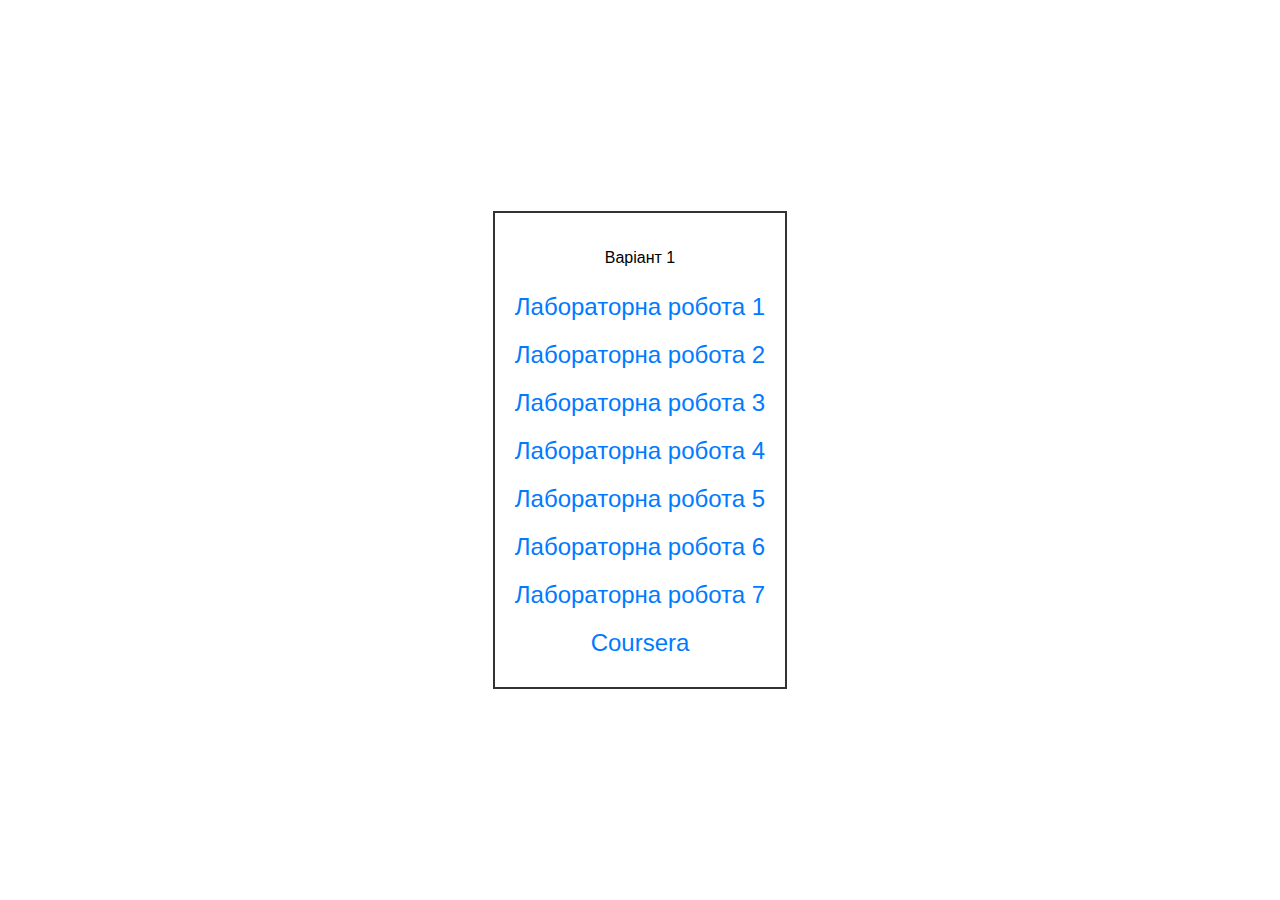
<file: index.html>
<!DOCTYPE html>
<html lang="en">
<head>
    <meta charset="UTF-8">
    <meta name="viewport" content="width=device-width, initial-scale=1.0">
    <title>Сторінка з посиланнями</title>
    <link rel="stylesheet" href="style.css">
</head>
<body>

    <div class="links-container">
        <p>Варіант 1</p>
        <a href="lab1/lab1.html">Лабораторна робота 1</a>
        <a href="lab2/lab2.html">Лабораторна робота 2</a>
        <a href="lab3/lab3.html">Лабораторна робота 3</a>
        <a href="lab4/lab4.html">Лабораторна робота 4</a>
        <a href="lab5/lab5.html">Лабораторна робота 5</a>
        <a href="lab6/lab6.html">Лабораторна робота 6</a>
        <a href="lab7/lab7.html">Лабораторна робота 7</a>
        <a href="https://coursera.org/share/792c1942ad0f4394def634ec0a0e50e6">Coursera</a>
    </div>

</body>
</html>
</file>
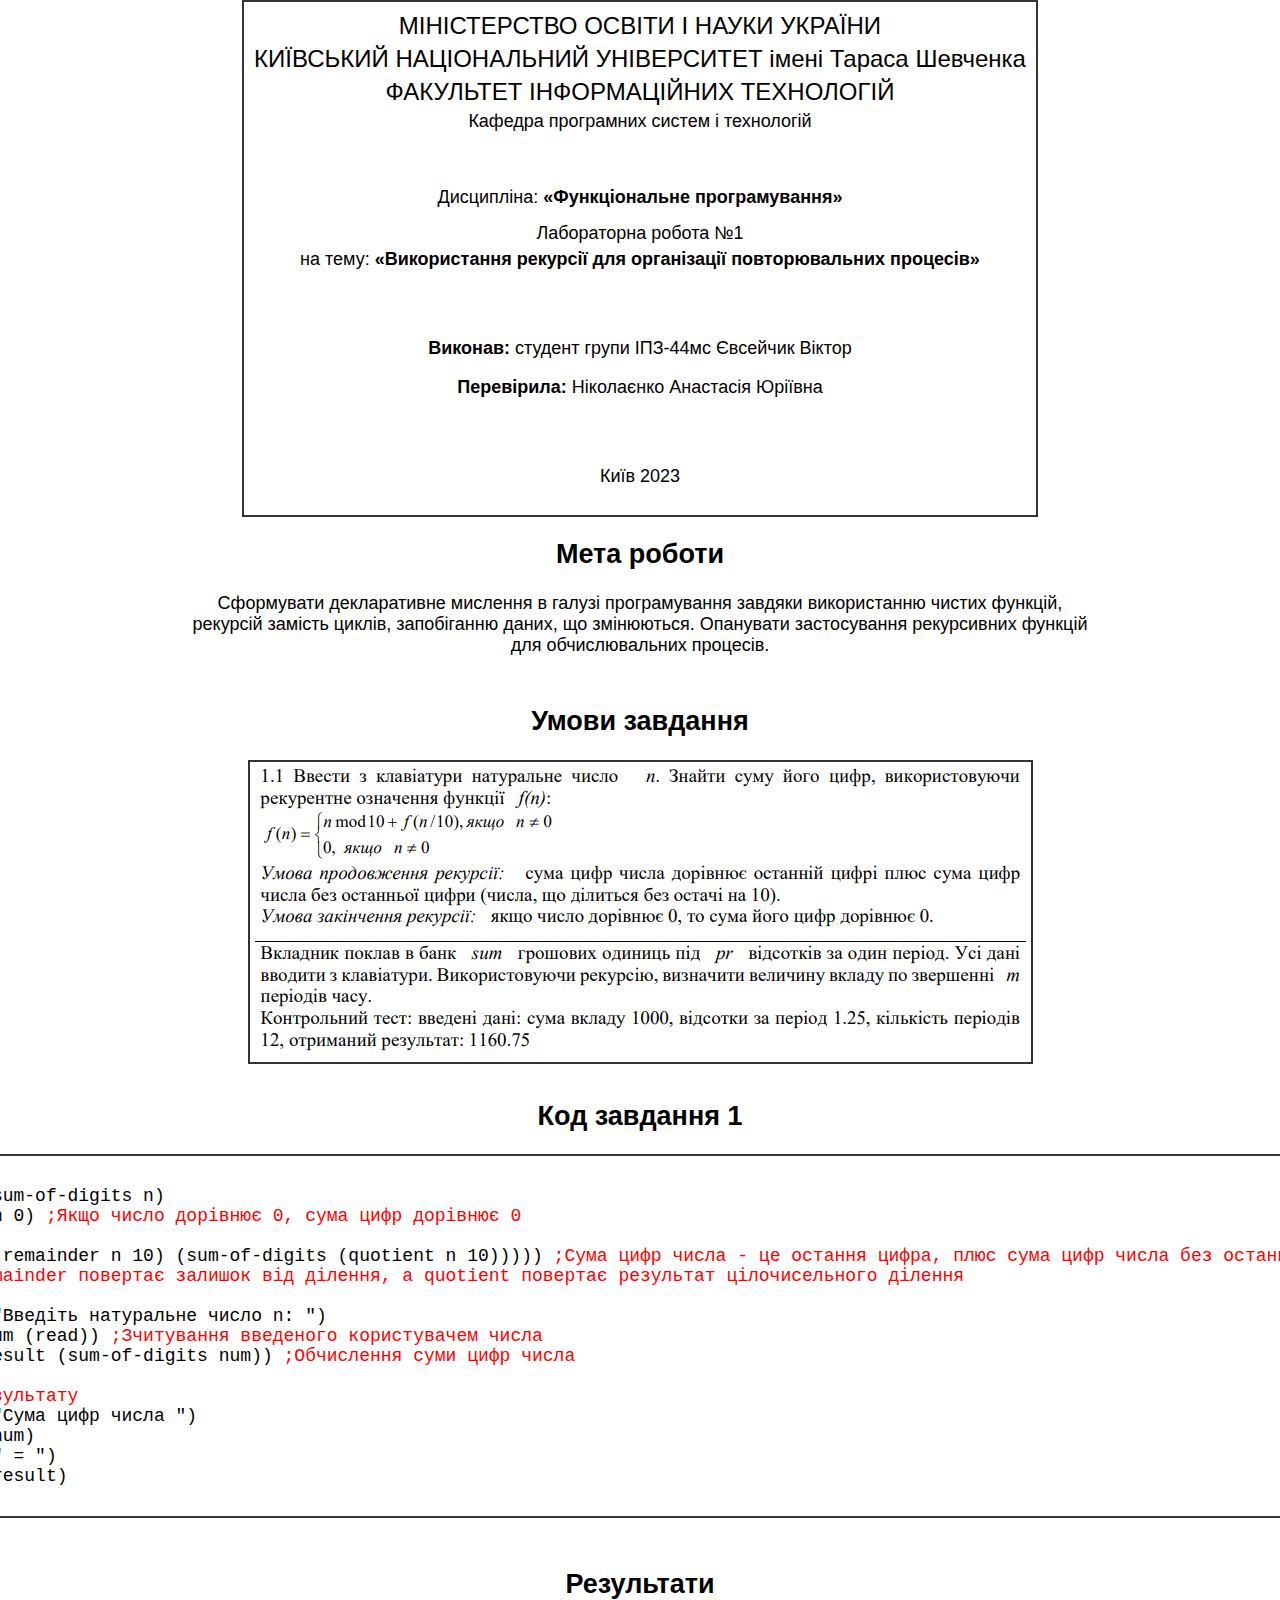
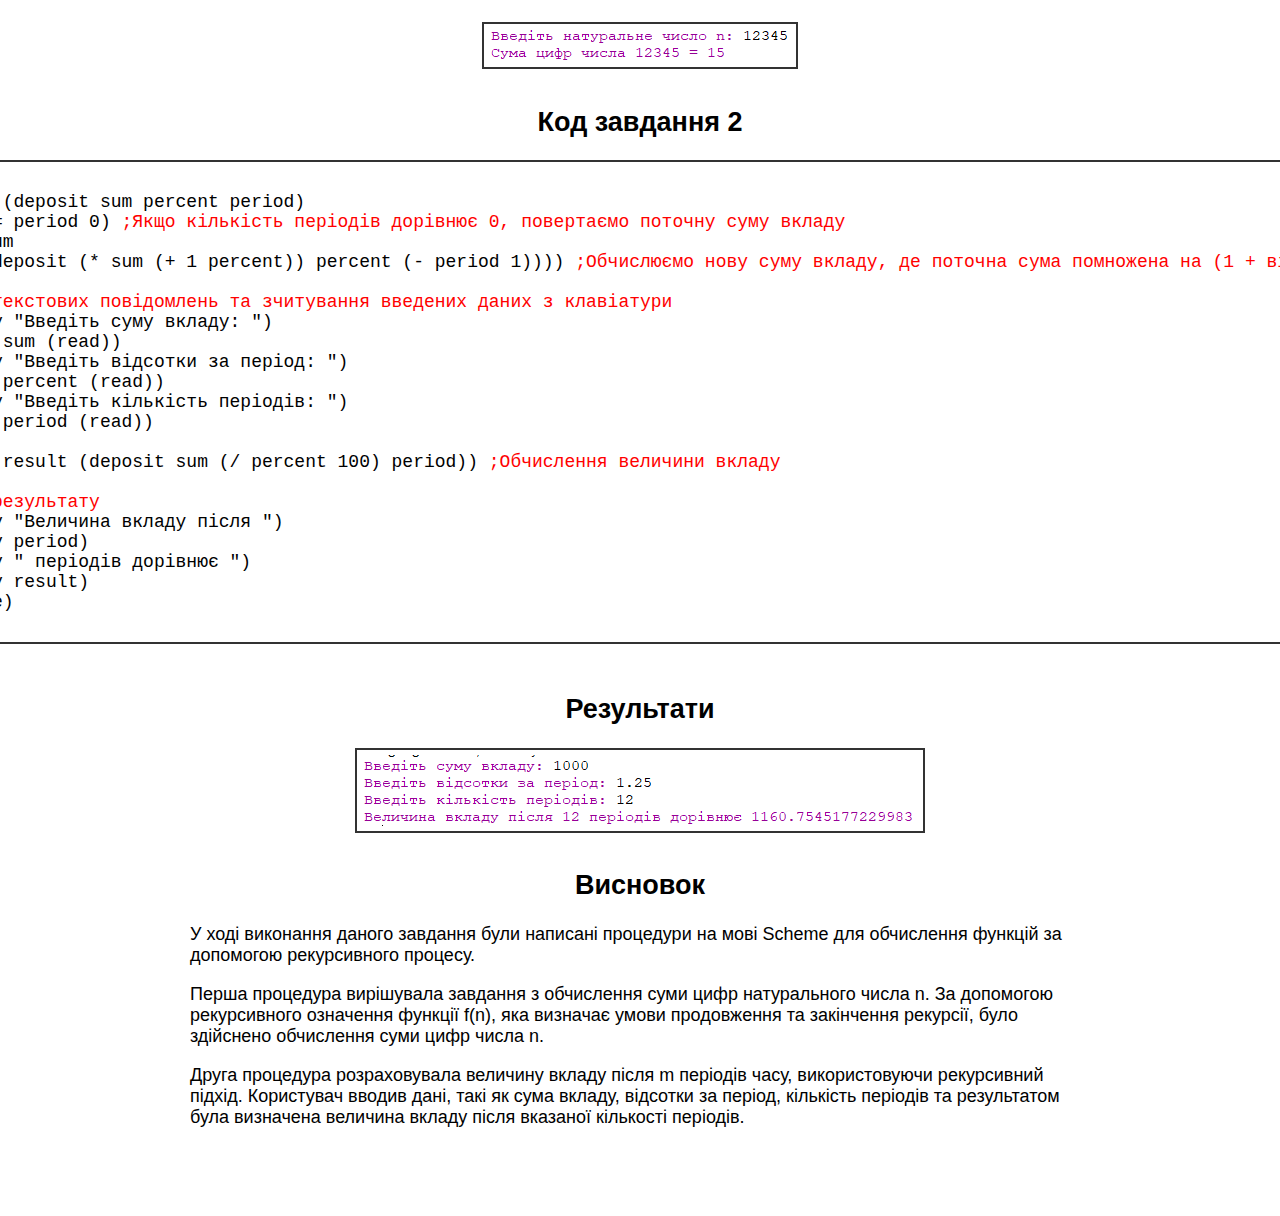
<file: lab1/lab1.html>
<!DOCTYPE html>
<html lang="en">
<head>
    <meta charset="UTF-8">
    <meta name="viewport" content="width=device-width, initial-scale=1.0">
    <title>Веб-сторінка для проекту</title>
    <link rel="stylesheet" href="../labs_style.css"> <!-- Підключення файлу стилів -->
</head>
<body>
    <div id="content-container">
    <!-- Титульний блок -->
    <div id="title">
        <div id="t1">
            <p>МІНІСТЕРСТВО ОСВІТИ І НАУКИ УКРАЇНИ</p>
            <p>КИЇВСЬКИЙ НАЦІОНАЛЬНИЙ УНІВЕРСИТЕТ імені Тараса Шевченка</p>
            <p>ФАКУЛЬТЕТ ІНФОРМАЦІЙНИХ ТЕХНОЛОГІЙ</p>
        </div>

        <div id="t2">
            <p>Кафедра програмних систем і технологій</p></h2>
            <p style="padding-top: 50px;">Дисципліна: <b>«Функціональне програмування»</b></p>
            <p style="padding-top: 10px;">Лабораторна робота №1</p>
            <p>на тему: <b>«Використання рекурсії для організації повторювальних процесів»</b></p>
        </div>
        <p style="padding-top: 50px;"><b>Виконав:</b> студент групи ІПЗ-44мс Євсейчик Віктор</p>
        <p><b>Перевірила:</b> Ніколаєнко Анастасія Юріївна</p>
        <p style="padding-top: 50px;">Київ 2023</p>

    </div>

    <!-- Блок мети роботи -->
    <section>
        <h2>Мета роботи</h2>
        <p style="max-width: 900px;">Сформувати декларативне мислення в галузі програмування завдяки використанню 
чистих функцій, рекурсій замість циклів, запобіганню даних, що змінюються. Опанувати 
застосування рекурсивних функцій для обчислювальних процесів.</p>
    </section>

    <!-- Блок умов завдання -->
    <section>
        <h2>Умови завдання</h2>
        <img src="task.png">
    </section>

    <!-- Блок коду 1 -->
    <section>
        <h2>Код завдання 1</h2>
        <pre>
            <code>
(define (sum-of-digits n)
  (if (= n 0) <com>;Якщо число дорівнює 0, сума цифр дорівнює 0</com>
      0
      (+ (remainder n 10) (sum-of-digits (quotient n 10))))) <com>;Сума цифр числа - це остання цифра, плюс сума цифр числа без останньої цифри</com>
      <com>;remainder повертає залишок від ділення, а quotient повертає результат цілочисельного ділення</com>

(display "Введіть натуральне число n: ")
(define num (read)) <com>;Зчитування введеного користувачем числа</com>
(define result (sum-of-digits num)) <com>;Обчислення суми цифр числа</com>

<com>;Вивід результату</com>
(display "Сума цифр числа ")
(display num)
(display " = ")
(display result)</code>
        </pre>
    </section>

    <!-- Блок картинки 1 -->
    <section>
        <h2>Результати</h2>
        <img src="1.png">
    </section>

    <!-- Блок коду 2 -->
    <section>
        <h2>Код завдання 2</h2>
        <pre>
            <code>
(define (deposit sum percent period)
  (if (= period 0) <com>;Якщо кількість періодів дорівнює 0, повертаємо поточну суму вкладу</com>
      sum
      (deposit (* sum (+ 1 percent)) percent (- period 1)))) <com>;Обчислюємо нову суму вкладу, де поточна сума помножена на (1 + відсоток)</com>

<com>;Вивід текстових повідомлень та зчитування введених даних з клавіатури</com>
(display "Введіть суму вкладу: ")
(define sum (read))
(display "Введіть відсотки за період: ")
(define percent (read))
(display "Введіть кількість періодів: ")
(define period (read))

(define result (deposit sum (/ percent 100) period)) <com>;Обчислення величини вкладу</com>

<com>;Вивід результату</com>
(display "Величина вкладу після ")
(display period)
(display " періодів дорівнює ")
(display result)
(newline)</code>
        </pre>
    </section>

    <!-- Блок картинки 2 -->
    <section>
        <h2>Результати</h2>
        <img src="2.png">
    </section>

    <!-- Блок висновку -->
    <section>
        <h2>Висновок</h2>
        <div id="conclusion">У ході виконання даного завдання були написані процедури на мові Scheme для обчислення функцій за допомогою рекурсивного процесу.
<p>Перша процедура вирішувала завдання з обчислення суми цифр натурального числа n. За допомогою рекурсивного означення функції f(n), яка визначає умови продовження та закінчення рекурсії, було здійснено обчислення суми цифр числа n.</p>
<p>Друга процедура розраховувала величину вкладу після m періодів часу, використовуючи рекурсивний підхід. Користувач вводив дані, такі як сума вкладу, відсотки за період, кількість періодів та результатом була визначена величина вкладу після вказаної кількості періодів.</p></div>
    </section>
    </div>
</body>
</html>
</file>
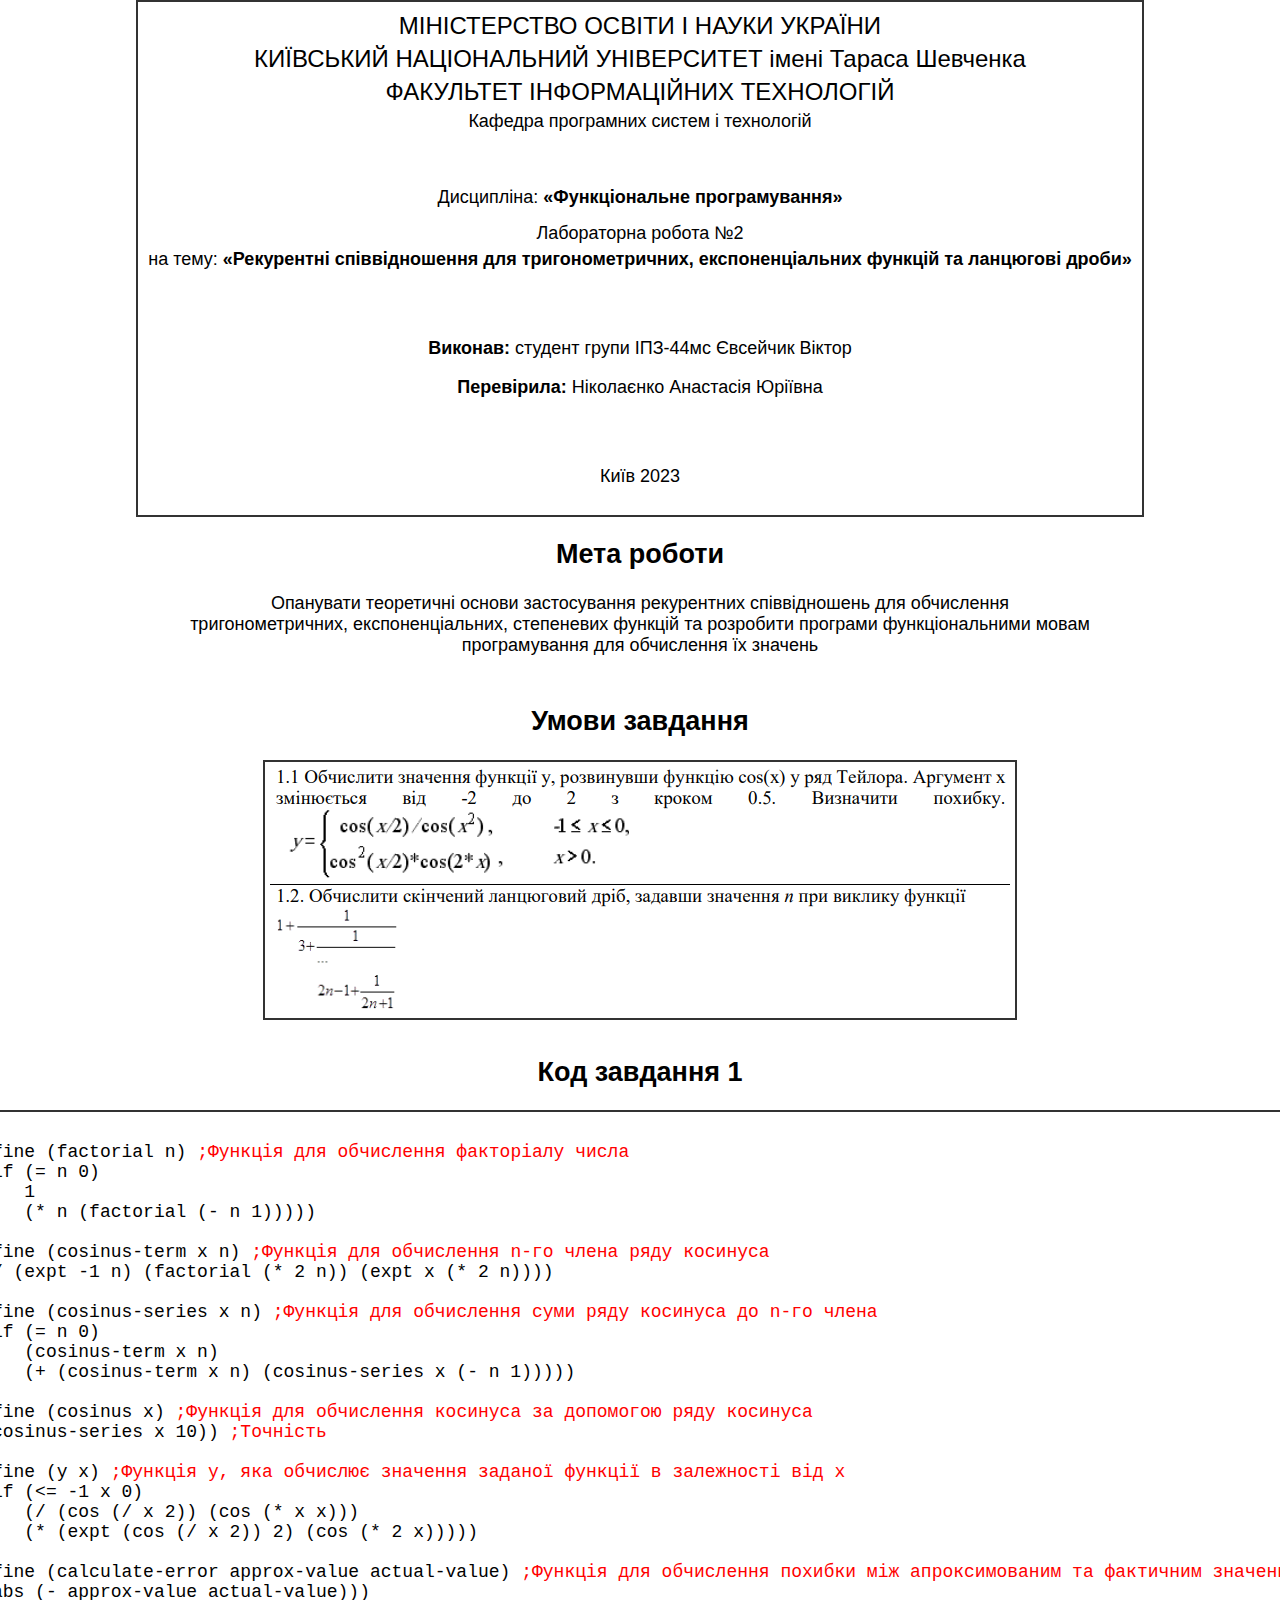
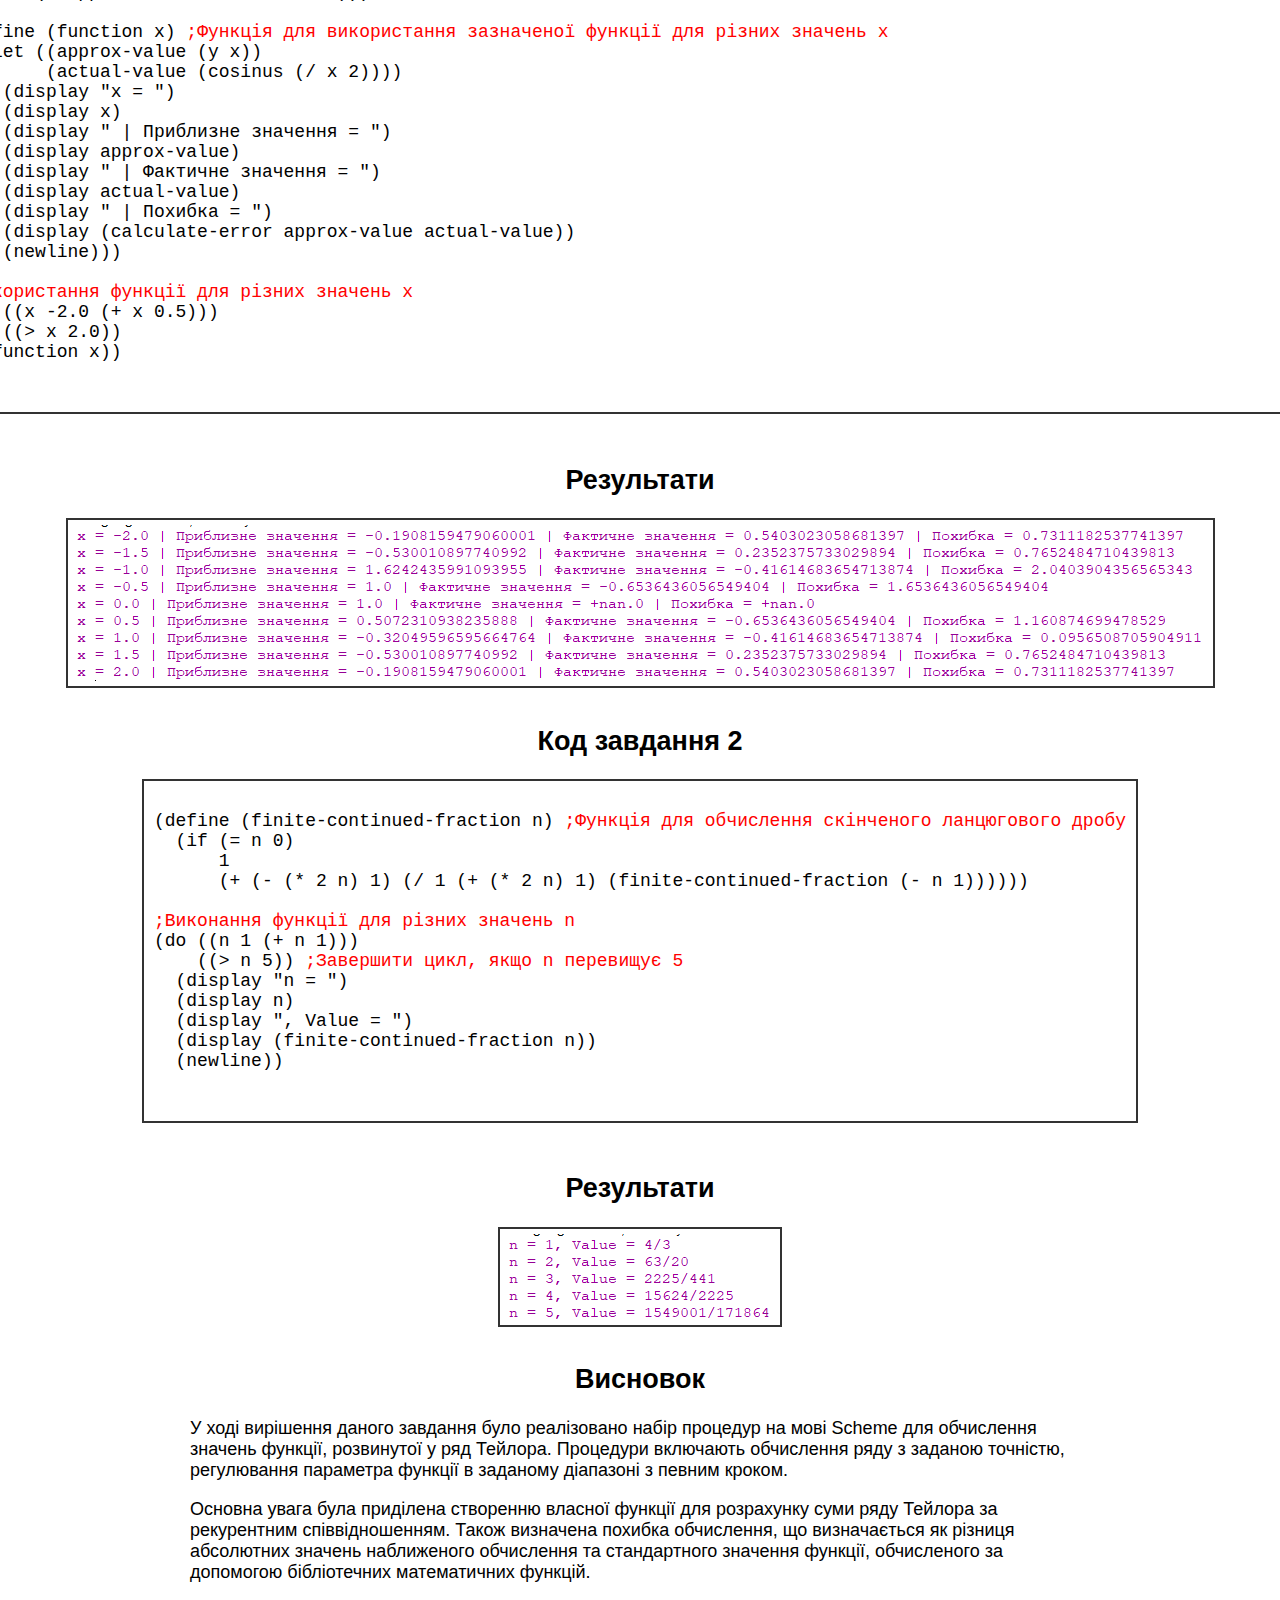
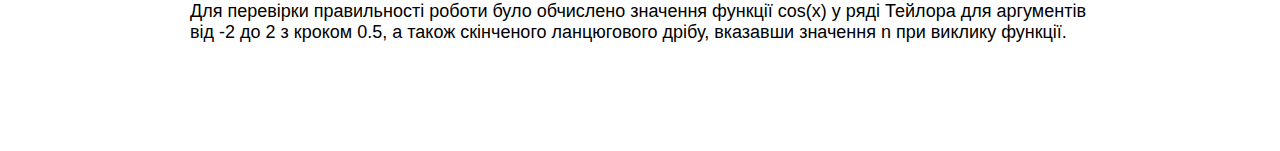
<file: lab2/lab2.html>
<!DOCTYPE html>
<html lang="en">
<head>
    <meta charset="UTF-8">
    <meta name="viewport" content="width=device-width, initial-scale=1.0">
    <title>Веб-сторінка для проекту</title>
    <link rel="stylesheet" href="../labs_style.css"> <!-- Підключення файлу стилів -->
</head>
<body>
    <div id="content-container">
    <!-- Титульний блок -->
    <div id="title">
        <div id="t1">
            <p>МІНІСТЕРСТВО ОСВІТИ І НАУКИ УКРАЇНИ</p>
            <p>КИЇВСЬКИЙ НАЦІОНАЛЬНИЙ УНІВЕРСИТЕТ імені Тараса Шевченка</p>
            <p>ФАКУЛЬТЕТ ІНФОРМАЦІЙНИХ ТЕХНОЛОГІЙ</p>
        </div>

        <div id="t2">
            <p>Кафедра програмних систем і технологій</p></h2>
            <p style="padding-top: 50px;">Дисципліна: <b>«Функціональне програмування»</b></p>
            <p style="padding-top: 10px;">Лабораторна робота №2</p>
            <p>на тему: <b>«Рекурентні співвідношення для тригонометричних, експоненціальних функцій та ланцюгові дроби»</b></p>
        </div>
        <p style="padding-top: 50px;"><b>Виконав:</b> студент групи ІПЗ-44мс Євсейчик Віктор</p>
        <p><b>Перевірила:</b> Ніколаєнко Анастасія Юріївна</p>
        <p style="padding-top: 50px;">Київ 2023</p>

    </div>

    <!-- Блок мети роботи -->
    <section>
        <h2>Мета роботи</h2>
        <p style="max-width: 900px;">Опанувати теоретичні основи застосування рекурентних співвідношень для обчислення 
тригонометричних, експоненціальних, степеневих функцій та розробити програми 
функціональними мовам програмування для обчислення їх значень</p>
    </section>

    <!-- Блок умов завдання -->
    <section>
        <h2>Умови завдання</h2>
        <img src="task.png">
    </section>

    <!-- Блок коду 1 -->
    <section>
        <h2>Код завдання 1</h2>
        <pre>
            <code>
(define (factorial n) <com>;Функція для обчислення факторіалу числа</com>
  (if (= n 0)
      1
      (* n (factorial (- n 1)))))

(define (cosinus-term x n) <com>;Функція для обчислення n-го члена ряду косинуса</com>
  (/ (expt -1 n) (factorial (* 2 n)) (expt x (* 2 n))))

(define (cosinus-series x n) <com>;Функція для обчислення суми ряду косинуса до n-го члена</com>
  (if (= n 0)
      (cosinus-term x n)
      (+ (cosinus-term x n) (cosinus-series x (- n 1)))))

(define (cosinus x) <com>;Функція для обчислення косинуса за допомогою ряду косинуса</com>
  (cosinus-series x 10)) <com>;Точність</com>

(define (y x) <com>;Функція y, яка обчислює значення заданої функції в залежності від x</com>
  (if (<= -1 x 0)
      (/ (cos (/ x 2)) (cos (* x x)))
      (* (expt (cos (/ x 2)) 2) (cos (* 2 x)))))

(define (calculate-error approx-value actual-value) <com>;Функція для обчислення похибки між апроксимованим та фактичним значеннями</com>
  (abs (- approx-value actual-value)))

(define (function x) <com>;Функція для використання зазначеної функції для різних значень x</com>
  (let ((approx-value (y x))
        (actual-value (cosinus (/ x 2))))
    (display "x = ")
    (display x)
    (display " | Приблизне значення = ")
    (display approx-value)
    (display " | Фактичне значення = ")
    (display actual-value)
    (display " | Похибка = ")
    (display (calculate-error approx-value actual-value))
    (newline)))

<com>;Використання функції для різних значень x</com>
(do ((x -2.0 (+ x 0.5)))
    ((> x 2.0))
  (function x))
</code>
        </pre>
    </section>

    <!-- Блок картинки 1 -->
    <section>
        <h2>Результати</h2>
        <img src="1.png">
    </section>

    <!-- Блок коду 2 -->
    <section>
        <h2>Код завдання 2</h2>
        <pre>
            <code>
(define (finite-continued-fraction n) <com>;Функція для обчислення скінченого ланцюгового дробу</com>
  (if (= n 0)
      1
      (+ (- (* 2 n) 1) (/ 1 (+ (* 2 n) 1) (finite-continued-fraction (- n 1))))))

<com>;Виконання функції для різних значень n</com>
(do ((n 1 (+ n 1))) 
    ((> n 5)) <com>;Завершити цикл, якщо n перевищує 5</com>
  (display "n = ") 
  (display n) 
  (display ", Value = ") 
  (display (finite-continued-fraction n)) 
  (newline))
</code>
        </pre>
    </section>

    <!-- Блок картинки 2 -->
    <section>
        <h2>Результати</h2>
        <img src="2.png">
    </section>

    <!-- Блок висновку -->
    <section>
        <h2>Висновок</h2>
        <div id="conclusion">У ході вирішення даного завдання було реалізовано набір процедур на мові Scheme для обчислення значень функції, розвинутої у ряд Тейлора. Процедури включають обчислення ряду з заданою точністю, регулювання параметра функції в заданому діапазоні з певним кроком.
<p>Основна увага була приділена створенню власної функції для розрахунку суми ряду Тейлора за рекурентним співвідношенням. Також визначена похибка обчислення, що визначається як різниця абсолютних значень наближеного обчислення та стандартного значення функції, обчисленого за допомогою бібліотечних математичних функцій.</p>
<p>Для перевірки правильності роботи було обчислено значення функції cos(x) у ряді Тейлора для аргументів від -2 до 2 з кроком 0.5, а також скінченого ланцюгового дрібу, вказавши значення n при виклику функції.</p></div>
    </section>
    </div>
</body>
</html>
</file>
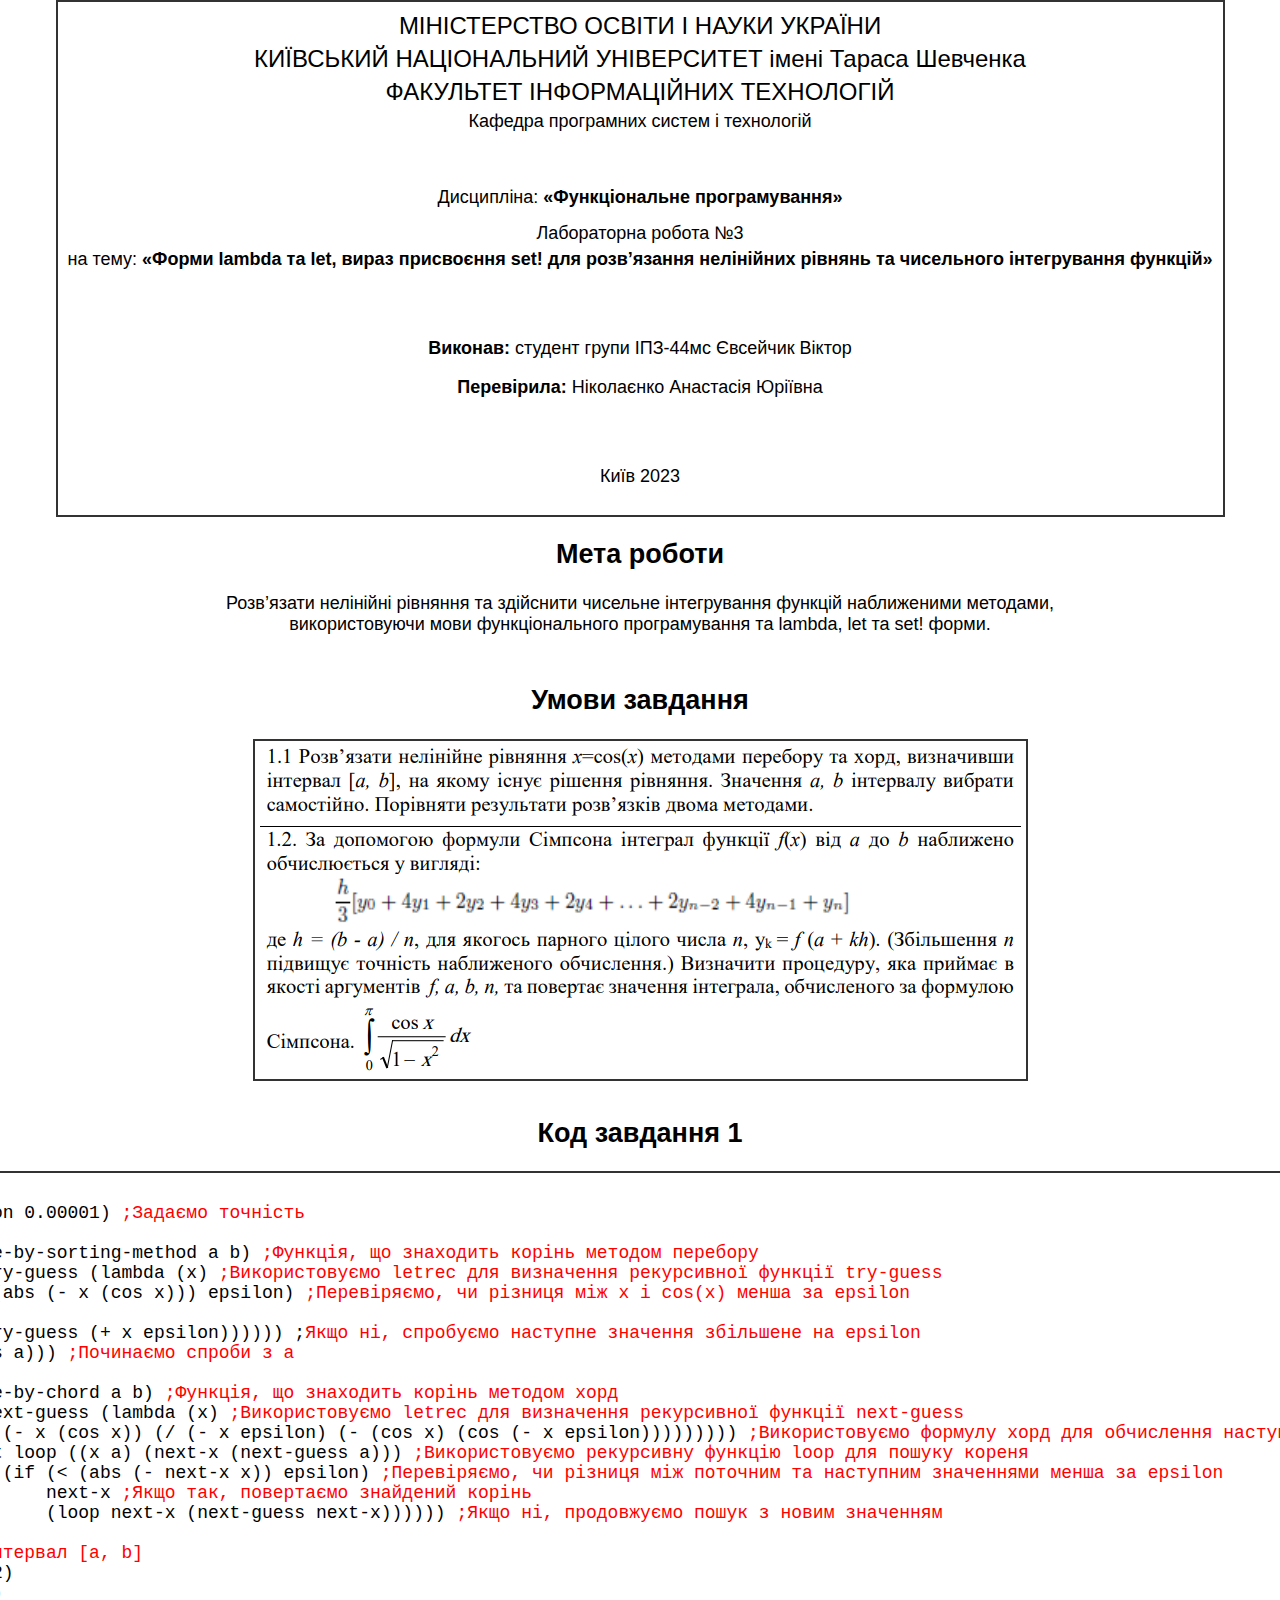
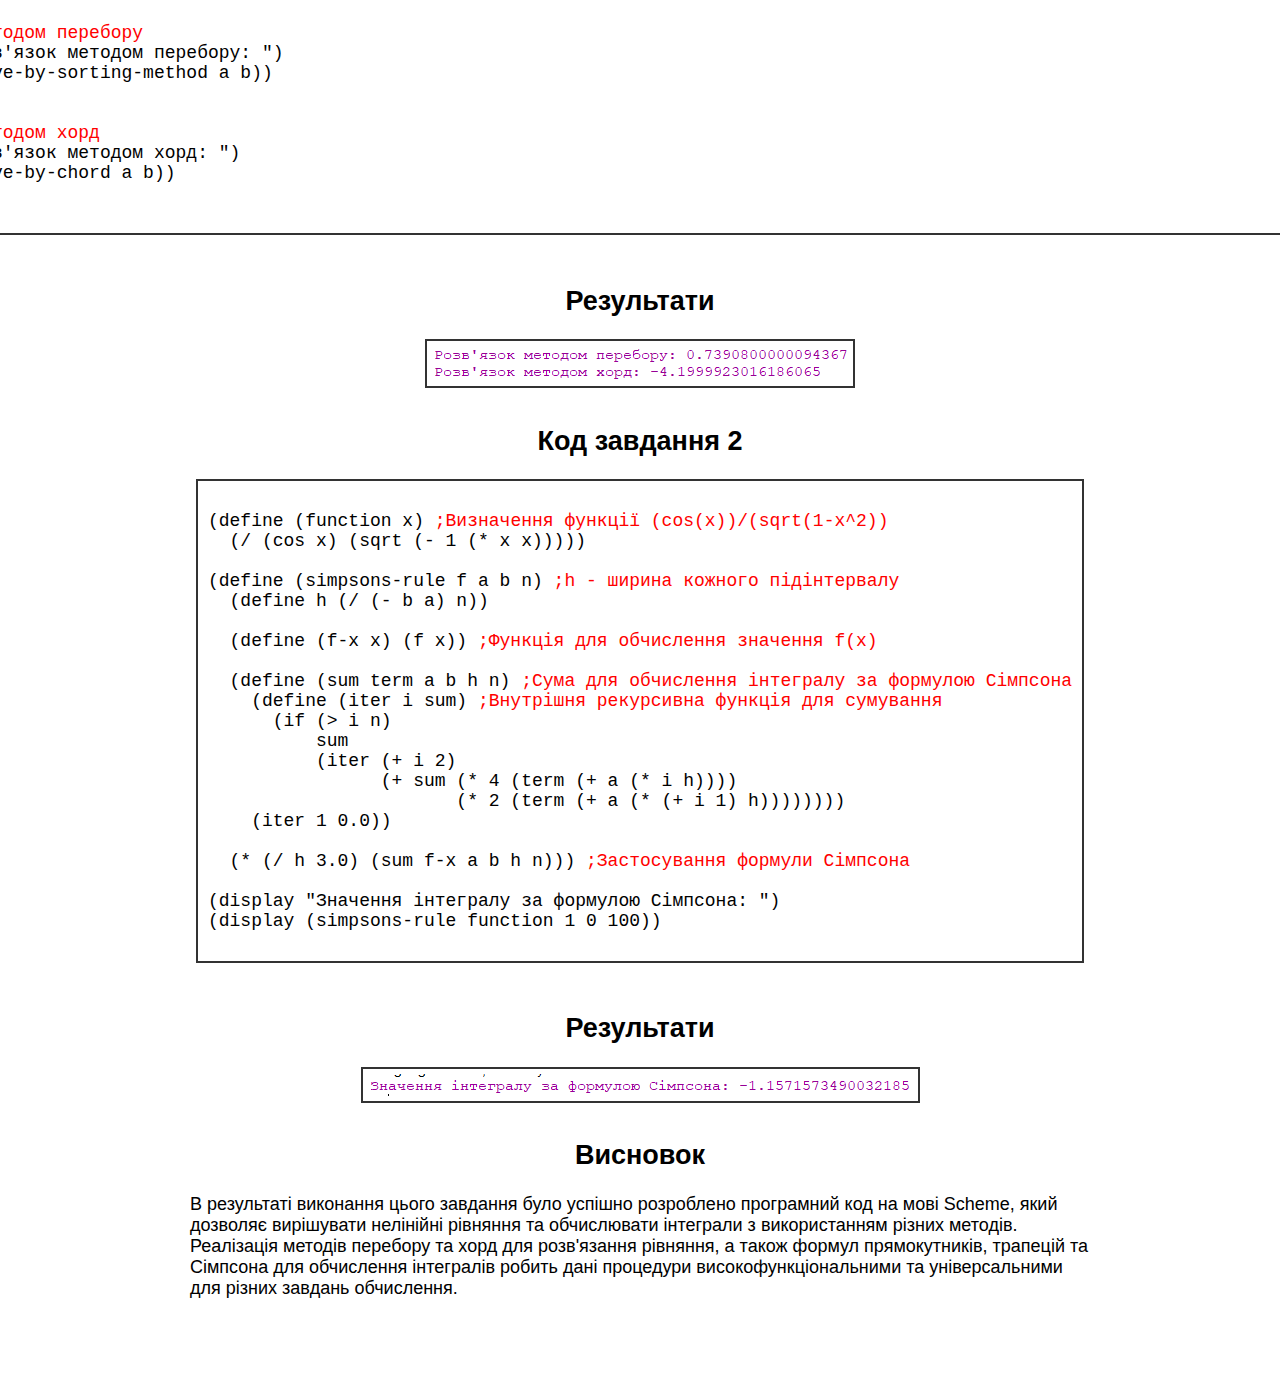
<file: lab3/lab3.html>
<!DOCTYPE html>
<html lang="en">
<head>
    <meta charset="UTF-8">
    <meta name="viewport" content="width=device-width, initial-scale=1.0">
    <title>Веб-сторінка для проекту</title>
    <link rel="stylesheet" href="../labs_style.css"> <!-- Підключення файлу стилів -->
</head>
<body>
    <div id="content-container">
    <!-- Титульний блок -->
    <div id="title">
        <div id="t1">
            <p>МІНІСТЕРСТВО ОСВІТИ І НАУКИ УКРАЇНИ</p>
            <p>КИЇВСЬКИЙ НАЦІОНАЛЬНИЙ УНІВЕРСИТЕТ імені Тараса Шевченка</p>
            <p>ФАКУЛЬТЕТ ІНФОРМАЦІЙНИХ ТЕХНОЛОГІЙ</p>
        </div>

        <div id="t2">
            <p>Кафедра програмних систем і технологій</p></h2>
            <p style="padding-top: 50px;">Дисципліна: <b>«Функціональне програмування»</b></p>
            <p style="padding-top: 10px;">Лабораторна робота №3</p>
            <p>на тему: <b>«Форми lambda та let, вираз присвоєння set! для розв’язання нелінійних рівнянь та чисельного інтегрування функцій»</b></p>
        </div>
        <p style="padding-top: 50px;"><b>Виконав:</b> студент групи ІПЗ-44мс Євсейчик Віктор</p>
        <p><b>Перевірила:</b> Ніколаєнко Анастасія Юріївна</p>
        <p style="padding-top: 50px;">Київ 2023</p>

    </div>

    <!-- Блок мети роботи -->
    <section>
        <h2>Мета роботи</h2>
        <p style="max-width: 900px;">Розв’язати нелінійні рівняння та здійснити чисельне інтегрування функцій наближеними 
методами, використовуючи мови функціонального програмування та lambda, let та set! форми.</p>
    </section>

    <!-- Блок умов завдання -->
    <section>
        <h2>Умови завдання</h2>
        <img src="task.png">
    </section>

    <!-- Блок коду 1 -->
    <section>
        <h2>Код завдання 1</h2>
        <pre>
            <code>
(define epsilon 0.00001) <com>;Задаємо точність</com>

(define (solve-by-sorting-method a b) <com>;Функція, що знаходить корінь методом перебору</com>
  (letrec ((try-guess (lambda (x) <com>;Використовуємо letrec для визначення рекурсивної функції try-guess</com>
      (if (< (abs (- x (cos x))) epsilon) <com>;Перевіряємо, чи різниця між x і cos(x) менша за epsilon</com>
           x
           (try-guess (+ x epsilon)))))) ;<com>Якщо ні, спробуємо наступне значення збільшене на epsilon</com>
    (try-guess a))) <com>;Починаємо спроби з a</com>

(define (solve-by-chord a b) <com>;Функція, що знаходить корінь методом хорд</com>
  (letrec ((next-guess (lambda (x) <com>;Використовуємо letrec для визначення рекурсивної функції next-guess</com>
      (- x (/ (- x (cos x)) (/ (- x epsilon) (- (cos x) (cos (- x epsilon))))))))) <com>;Використовуємо формулу хорд для обчислення наступного значення</com>
          (let loop ((x a) (next-x (next-guess a))) <com>;Використовуємо рекурсивну функцію loop для пошуку кореня</com>
              (if (< (abs (- next-x x)) epsilon) <com>;Перевіряємо, чи різниця між поточним та наступним значеннями менша за epsilon</com>
                  next-x <com>;Якщо так, повертаємо знайдений корінь</com>
                  (loop next-x (next-guess next-x)))))) <com>;Якщо ні, продовжуємо пошук з новим значенням</com>

<com>;Визначаємо інтервал [a, b]</com>
(define a -4.2)
(define b 3.8)

<com>;Розв'язок методом перебору</com>
(display "Розв'язок методом перебору: ")
(display (solve-by-sorting-method a b))
(newline)

<com>;Розв'язок методом хорд</com>
(display "Розв'язок методом хорд: ")
(display (solve-by-chord a b))
(newline)</code>
        </pre>
    </section>

    <!-- Блок картинки 1 -->
    <section>
        <h2>Результати</h2>
        <img src="1.png">
    </section>

    <!-- Блок коду 2 -->
    <section>
        <h2>Код завдання 2</h2>
        <pre>
            <code>
(define (function x) <com>;Визначення функції (cos(x))/(sqrt(1-x^2))</com>
  (/ (cos x) (sqrt (- 1 (* x x)))))

(define (simpsons-rule f a b n) <com>;h - ширина кожного підінтервалу</com>
  (define h (/ (- b a) n))
  
  (define (f-x x) (f x)) <com>;Функція для обчислення значення f(x)</com>
  
  (define (sum term a b h n) <com>;Сума для обчислення інтегралу за формулою Сімпсона</com>
    (define (iter i sum) <com>;Внутрішня рекурсивна функція для сумування</com>
      (if (> i n)
          sum
          (iter (+ i 2) 
                (+ sum (* 4 (term (+ a (* i h)))) 
                       (* 2 (term (+ a (* (+ i 1) h))))))))
    (iter 1 0.0))
  
  (* (/ h 3.0) (sum f-x a b h n))) <com>;Застосування формули Сімпсона</com>

(display "Значення інтегралу за формулою Сімпсона: ")
(display (simpsons-rule function 1 0 100))</code>
        </pre>
    </section>

    <!-- Блок картинки 2 -->
    <section>
        <h2>Результати</h2>
        <img src="2.png">
    </section>

    <!-- Блок висновку -->
    <section>
        <h2>Висновок</h2>
        <div id="conclusion">В результаті виконання цього завдання було успішно розроблено програмний код на мові Scheme, який дозволяє вирішувати нелінійні рівняння та обчислювати інтеграли з використанням різних методів. Реалізація методів перебору та хорд для розв'язання рівняння, а також формул прямокутників, трапецій та Сімпсона для обчислення інтегралів робить дані процедури високофункціональними та універсальними для різних завдань обчислення.</div>
    </section>
    </div>
</body>
</html>
</file>
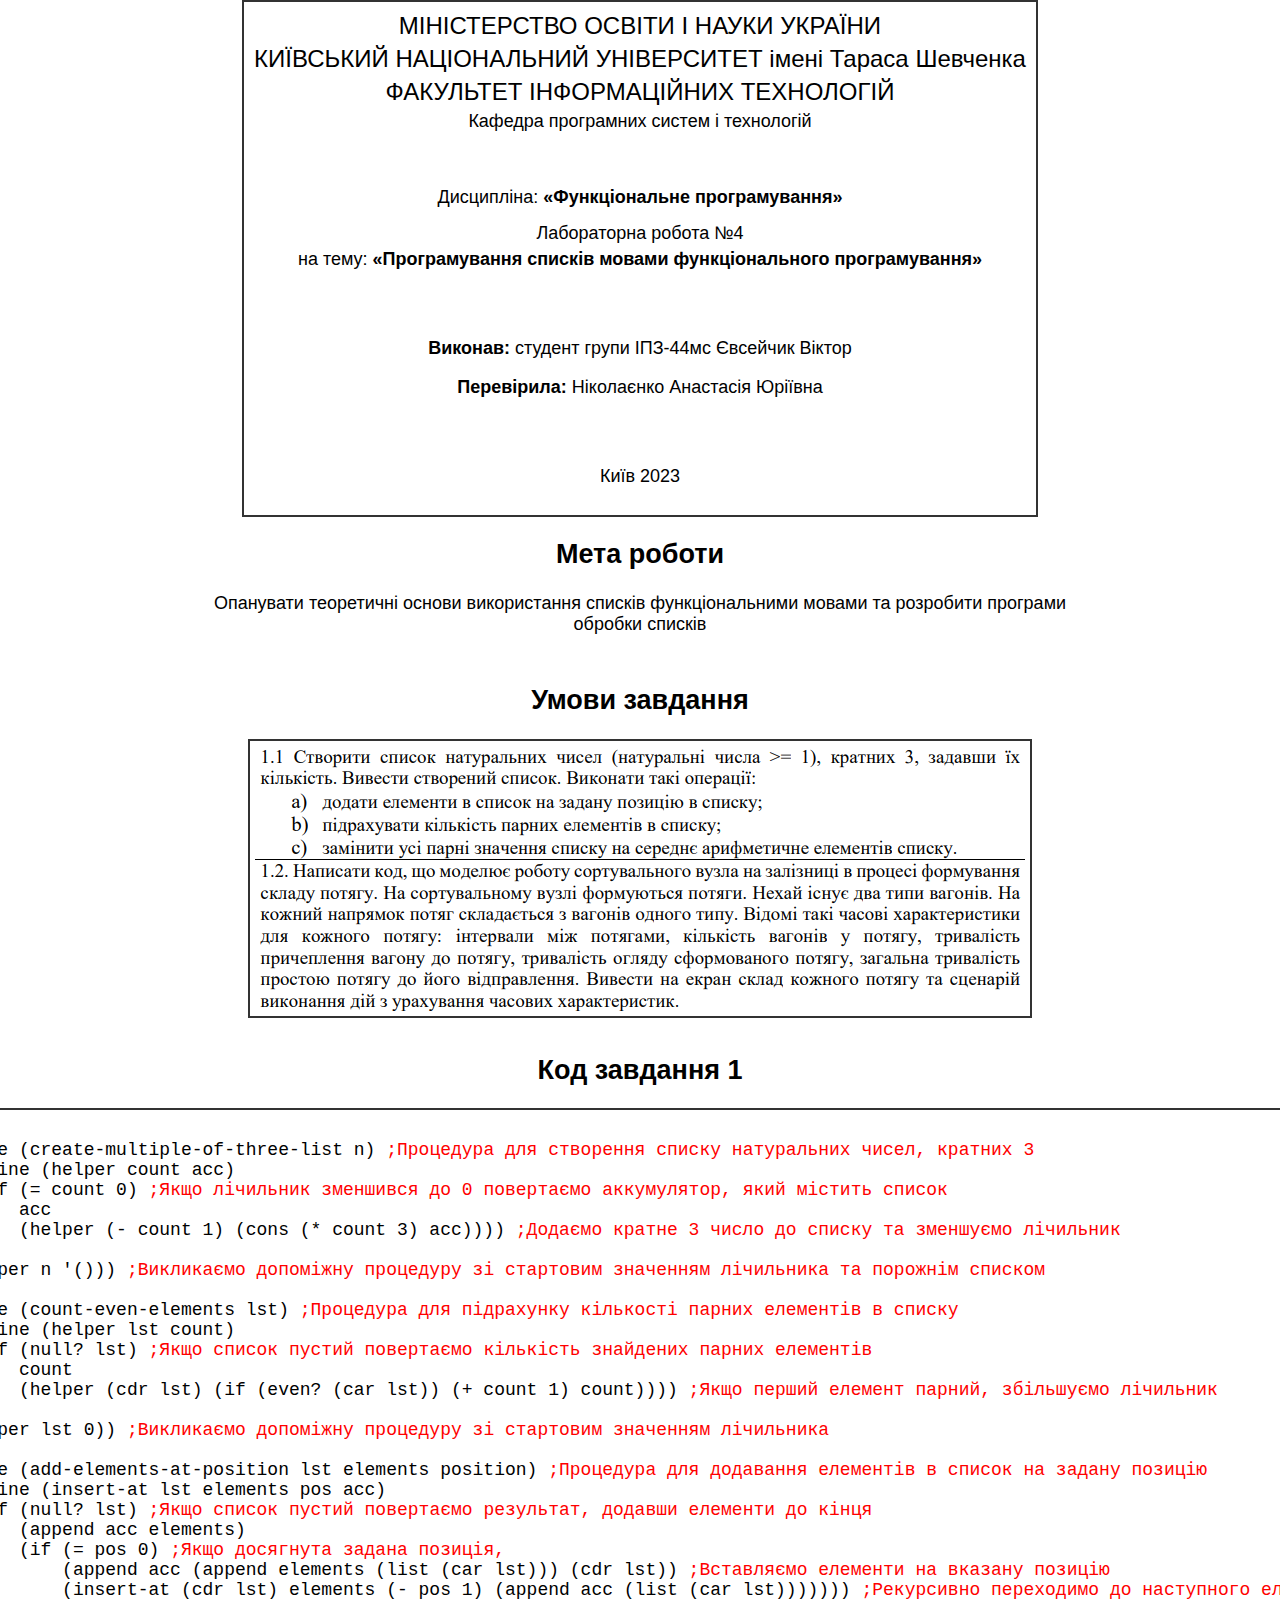
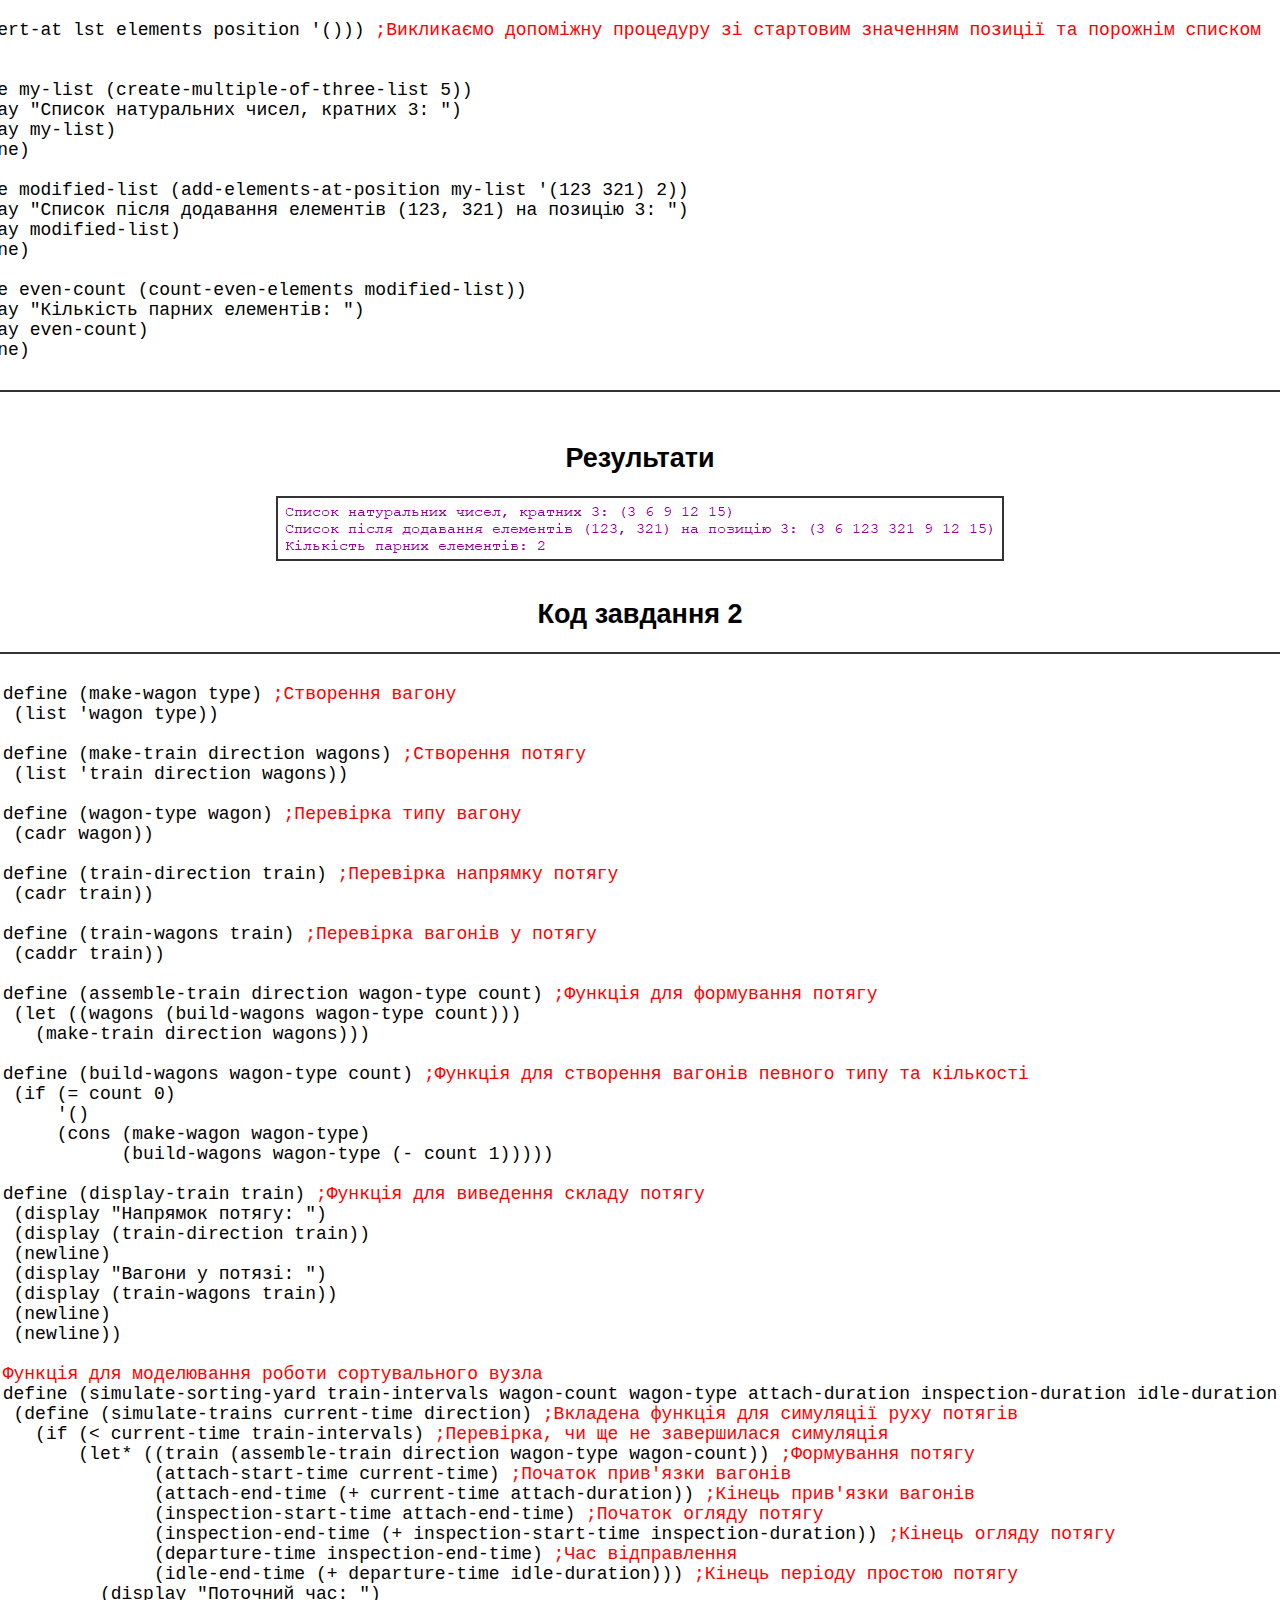
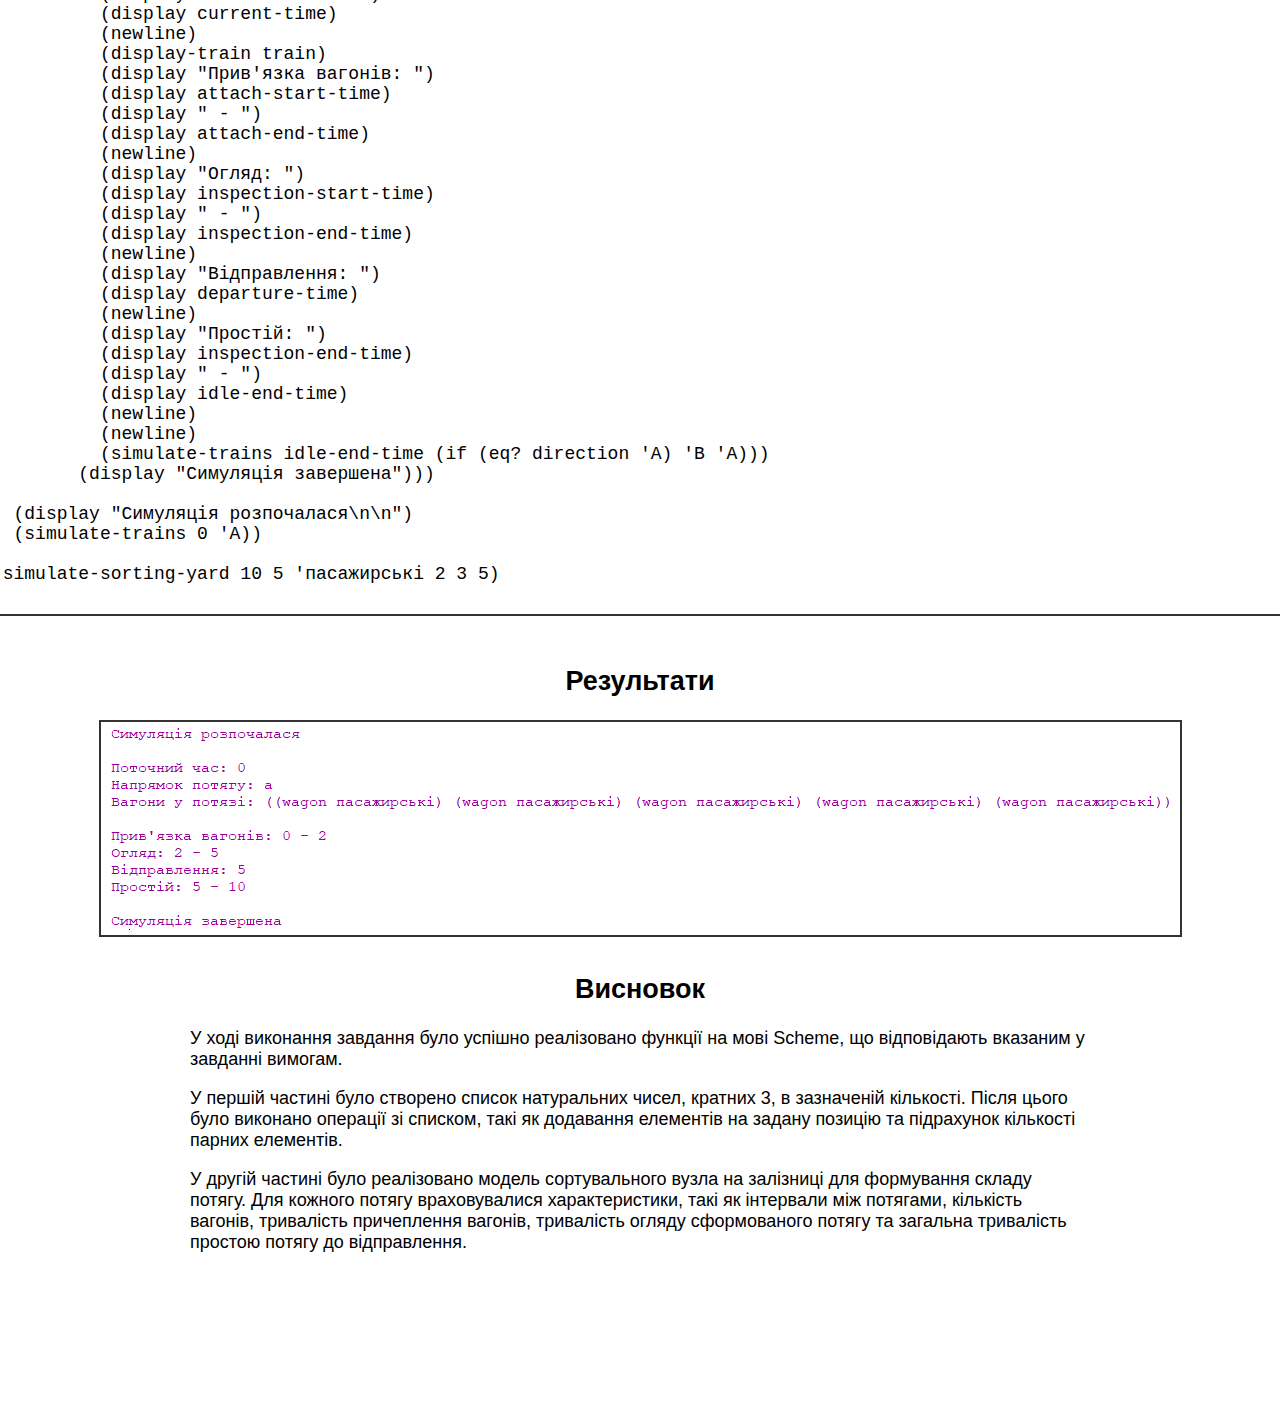
<file: lab4/lab4.html>
<!DOCTYPE html>
<html lang="en">
<head>
    <meta charset="UTF-8">
    <meta name="viewport" content="width=device-width, initial-scale=1.0">
    <title>Веб-сторінка для проекту</title>
    <link rel="stylesheet" href="../labs_style.css"> <!-- Підключення файлу стилів -->
</head>
<body>
    <div id="content-container">
    <!-- Титульний блок -->
    <div id="title">
        <div id="t1">
            <p>МІНІСТЕРСТВО ОСВІТИ І НАУКИ УКРАЇНИ</p>
            <p>КИЇВСЬКИЙ НАЦІОНАЛЬНИЙ УНІВЕРСИТЕТ імені Тараса Шевченка</p>
            <p>ФАКУЛЬТЕТ ІНФОРМАЦІЙНИХ ТЕХНОЛОГІЙ</p>
        </div>

        <div id="t2">
            <p>Кафедра програмних систем і технологій</p></h2>
            <p style="padding-top: 50px;">Дисципліна: <b>«Функціональне програмування»</b></p>
            <p style="padding-top: 10px;">Лабораторна робота №4</p>
            <p>на тему: <b>«Програмування списків мовами функціонального програмування»</b></p>
        </div>
        <p style="padding-top: 50px;"><b>Виконав:</b> студент групи ІПЗ-44мс Євсейчик Віктор</p>
        <p><b>Перевірила:</b> Ніколаєнко Анастасія Юріївна</p>
        <p style="padding-top: 50px;">Київ 2023</p>

    </div>

    <!-- Блок мети роботи -->
    <section>
        <h2>Мета роботи</h2>
        <p style="max-width: 900px;">Опанувати теоретичні основи використання списків функціональними мовами та розробити програми обробки списків</p>
    </section>

    <!-- Блок умов завдання -->
    <section>
        <h2>Умови завдання</h2>
        <img src="task.png">
    </section>

    <!-- Блок коду 1 -->
    <section>
        <h2>Код завдання 1</h2>
        <pre>
            <code>
(define (create-multiple-of-three-list n) <com>;Процедура для створення списку натуральних чисел, кратних 3</com>
  (define (helper count acc)
    (if (= count 0) <com>;Якщо лічильник зменшився до 0 повертаємо аккумулятор, який містить список</com>
        acc 
        (helper (- count 1) (cons (* count 3) acc)))) <com>;Додаємо кратне 3 число до списку та зменшуємо лічильник</com>

  (helper n '())) <com>;Викликаємо допоміжну процедуру зі стартовим значенням лічильника та порожнім списком</com>

(define (count-even-elements lst) <com>;Процедура для підрахунку кількості парних елементів в списку</com>
  (define (helper lst count)
    (if (null? lst) <com>;Якщо список пустий повертаємо кількість знайдених парних елементів</com>
        count   
        (helper (cdr lst) (if (even? (car lst)) (+ count 1) count)))) <com>;Якщо перший елемент парний, збільшуємо лічильник</com>

  (helper lst 0)) <com>;Викликаємо допоміжну процедуру зі стартовим значенням лічильника</com>

(define (add-elements-at-position lst elements position) <com>;Процедура для додавання елементів в список на задану позицію</com>
  (define (insert-at lst elements pos acc)
    (if (null? lst) <com>;Якщо список пустий повертаємо результат, додавши елементи до кінця</com>
        (append acc elements) 
        (if (= pos 0) <com>;Якщо досягнута задана позиція,</com>
            (append acc (append elements (list (car lst))) (cdr lst)) <com>;Вставляємо елементи на вказану позицію</com>
            (insert-at (cdr lst) elements (- pos 1) (append acc (list (car lst))))))) <com>;Рекурсивно переходимо до наступного елементу</com>

  (insert-at lst elements position '())) <com>;Викликаємо допоміжну процедуру зі стартовим значенням позиції та порожнім списком</com>


(define my-list (create-multiple-of-three-list 5))
(display "Список натуральних чисел, кратних 3: ")
(display my-list)
(newline)

(define modified-list (add-elements-at-position my-list '(123 321) 2))
(display "Список після додавання елементів (123, 321) на позицію 3: ")
(display modified-list)
(newline)

(define even-count (count-even-elements modified-list))
(display "Кількість парних елементів: ")
(display even-count)
(newline)</code>
        </pre>
    </section>

    <!-- Блок картинки 1 -->
    <section>
        <h2>Результати</h2>
        <img src="1.png">
    </section>

    <!-- Блок коду 2 -->
    <section>
        <h2>Код завдання 2</h2>
        <pre>
            <code>
(define (make-wagon type) <com>;Створення вагону</com>
  (list 'wagon type))

(define (make-train direction wagons) <com>;Створення потягу</com>
  (list 'train direction wagons))

(define (wagon-type wagon) <com>;Перевірка типу вагону</com>
  (cadr wagon))

(define (train-direction train) <com>;Перевірка напрямку потягу</com>
  (cadr train))

(define (train-wagons train) <com>;Перевірка вагонів у потягу</com>
  (caddr train))

(define (assemble-train direction wagon-type count) <com>;Функція для формування потягу</com>
  (let ((wagons (build-wagons wagon-type count)))
    (make-train direction wagons)))

(define (build-wagons wagon-type count) <com>;Функція для створення вагонів певного типу та кількості</com>
  (if (= count 0)
      '()
      (cons (make-wagon wagon-type)
            (build-wagons wagon-type (- count 1)))))

(define (display-train train) <com>;Функція для виведення складу потягу</com>
  (display "Напрямок потягу: ")
  (display (train-direction train))
  (newline)
  (display "Вагони у потязі: ")
  (display (train-wagons train))
  (newline)
  (newline))

<com>;Функція для моделювання роботи сортувального вузла</com>
(define (simulate-sorting-yard train-intervals wagon-count wagon-type attach-duration inspection-duration idle-duration)
  (define (simulate-trains current-time direction) <com>;Вкладена функція для симуляції руху потягів</com>
    (if (< current-time train-intervals) <com>;Перевірка, чи ще не завершилася симуляція</com>
        (let* ((train (assemble-train direction wagon-type wagon-count)) <com>;Формування потягу</com>
               (attach-start-time current-time) <com>;Початок прив'язки вагонів</com>
               (attach-end-time (+ current-time attach-duration)) <com>;Кінець прив'язки вагонів</com>
               (inspection-start-time attach-end-time) <com>;Початок огляду потягу</com>
               (inspection-end-time (+ inspection-start-time inspection-duration)) <com>;Кінець огляду потягу</com>
               (departure-time inspection-end-time) <com>;Час відправлення</com>
               (idle-end-time (+ departure-time idle-duration))) <com>;Кінець періоду простою потягу</com>
          (display "Поточний час: ")
          (display current-time)
          (newline)
          (display-train train)
          (display "Прив'язка вагонів: ")
          (display attach-start-time)
          (display " - ")
          (display attach-end-time)
          (newline)
          (display "Огляд: ")
          (display inspection-start-time)
          (display " - ")
          (display inspection-end-time)
          (newline)
          (display "Відправлення: ")
          (display departure-time)
          (newline)
          (display "Простій: ")
          (display inspection-end-time)
          (display " - ")
          (display idle-end-time)
          (newline)
          (newline)
          (simulate-trains idle-end-time (if (eq? direction 'A) 'B 'A)))
        (display "Симуляція завершена")))

  (display "Симуляція розпочалася\n\n")
  (simulate-trains 0 'A))

(simulate-sorting-yard 10 5 'пасажирські 2 3 5)</code>
        </pre>
    </section>

    <!-- Блок картинки 2 -->
    <section>
        <h2>Результати</h2>
        <img src="2.png">
    </section>

    <!-- Блок висновку -->
    <section>
        <h2>Висновок</h2>
        <div id="conclusion">У ході виконання завдання було успішно реалізовано функції на мові Scheme, що відповідають вказаним у завданні вимогам.

<p>У першій частині було створено список натуральних чисел, кратних 3, в зазначеній кількості. Після цього було виконано операції зі списком, такі як додавання елементів на задану позицію та підрахунок кількості парних елементів.</p>

<p>У другій частині було реалізовано модель сортувального вузла на залізниці для формування складу потягу. Для кожного потягу враховувалися характеристики, такі як інтервали між потягами, кількість вагонів, тривалість причеплення вагонів, тривалість огляду сформованого потягу та загальна тривалість простою потягу до відправлення.</p></div>
    </section>
    </div>
</body>
</html>
</file>
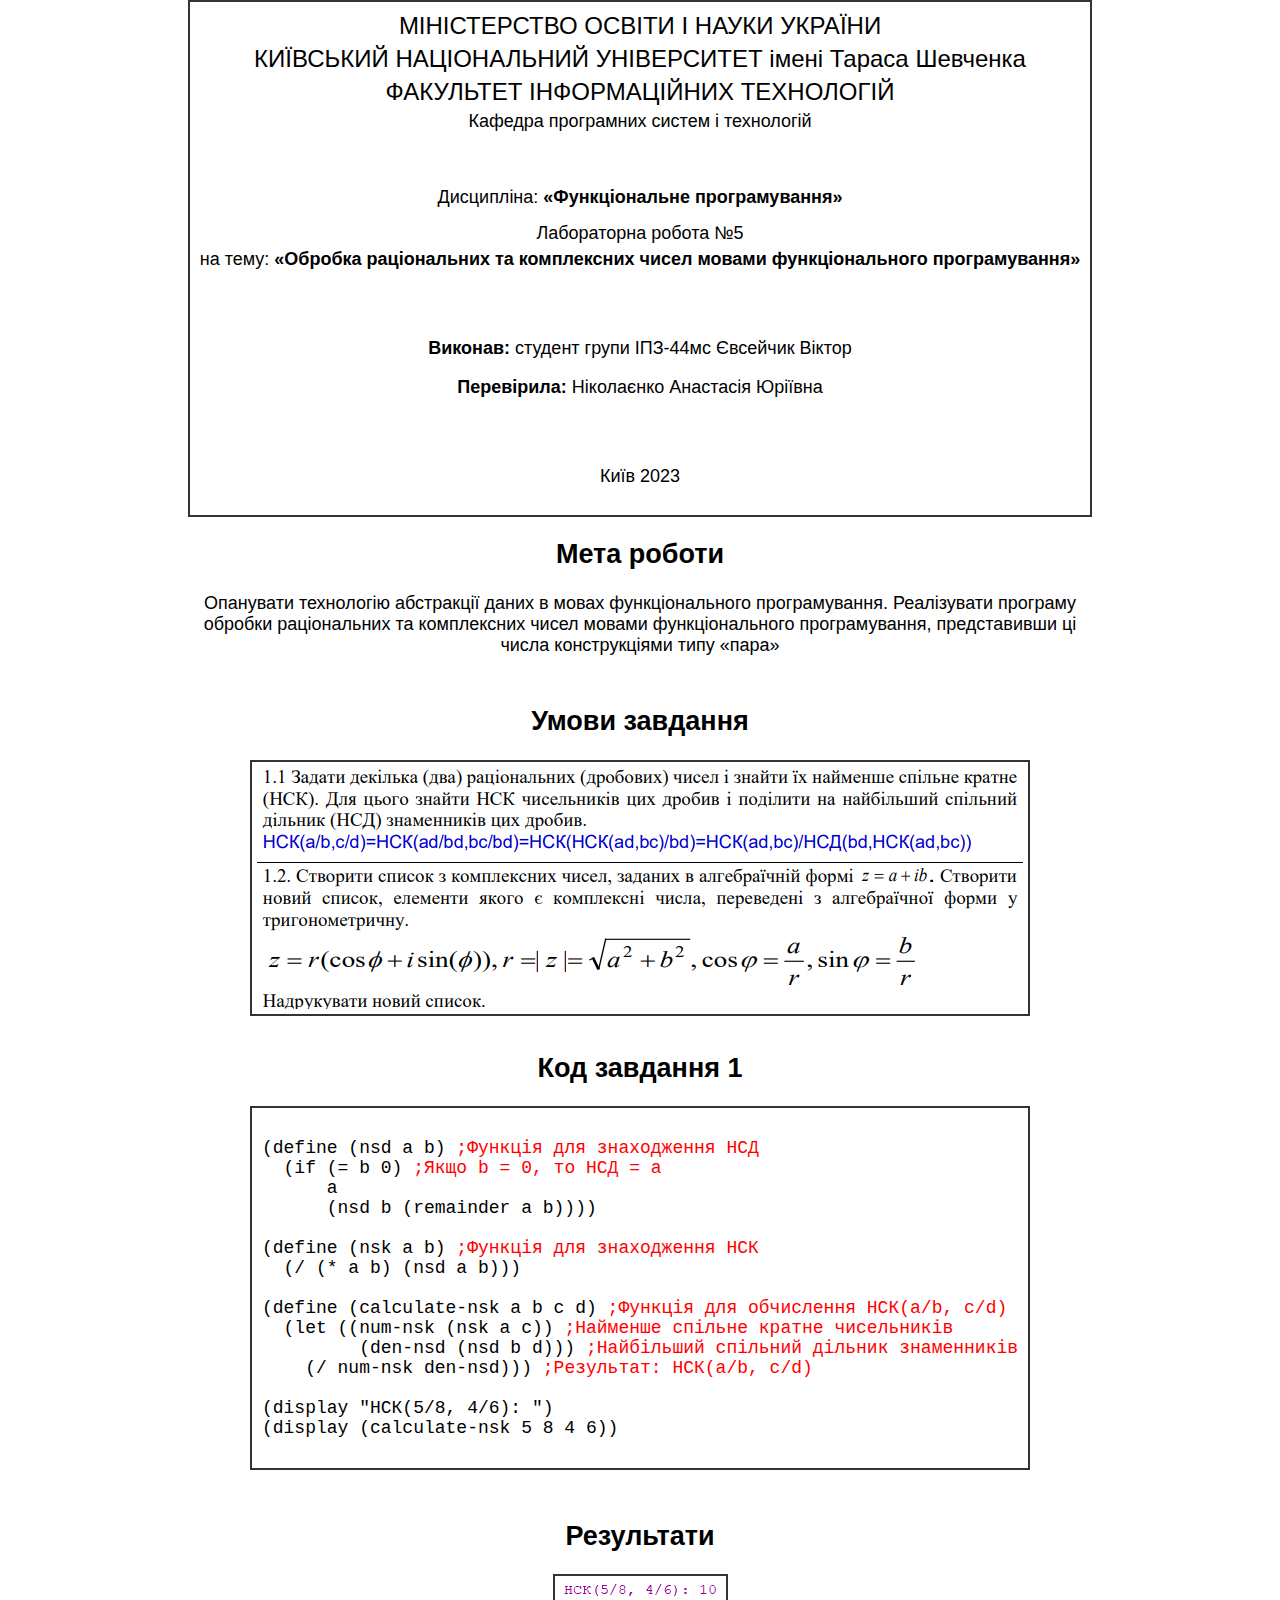
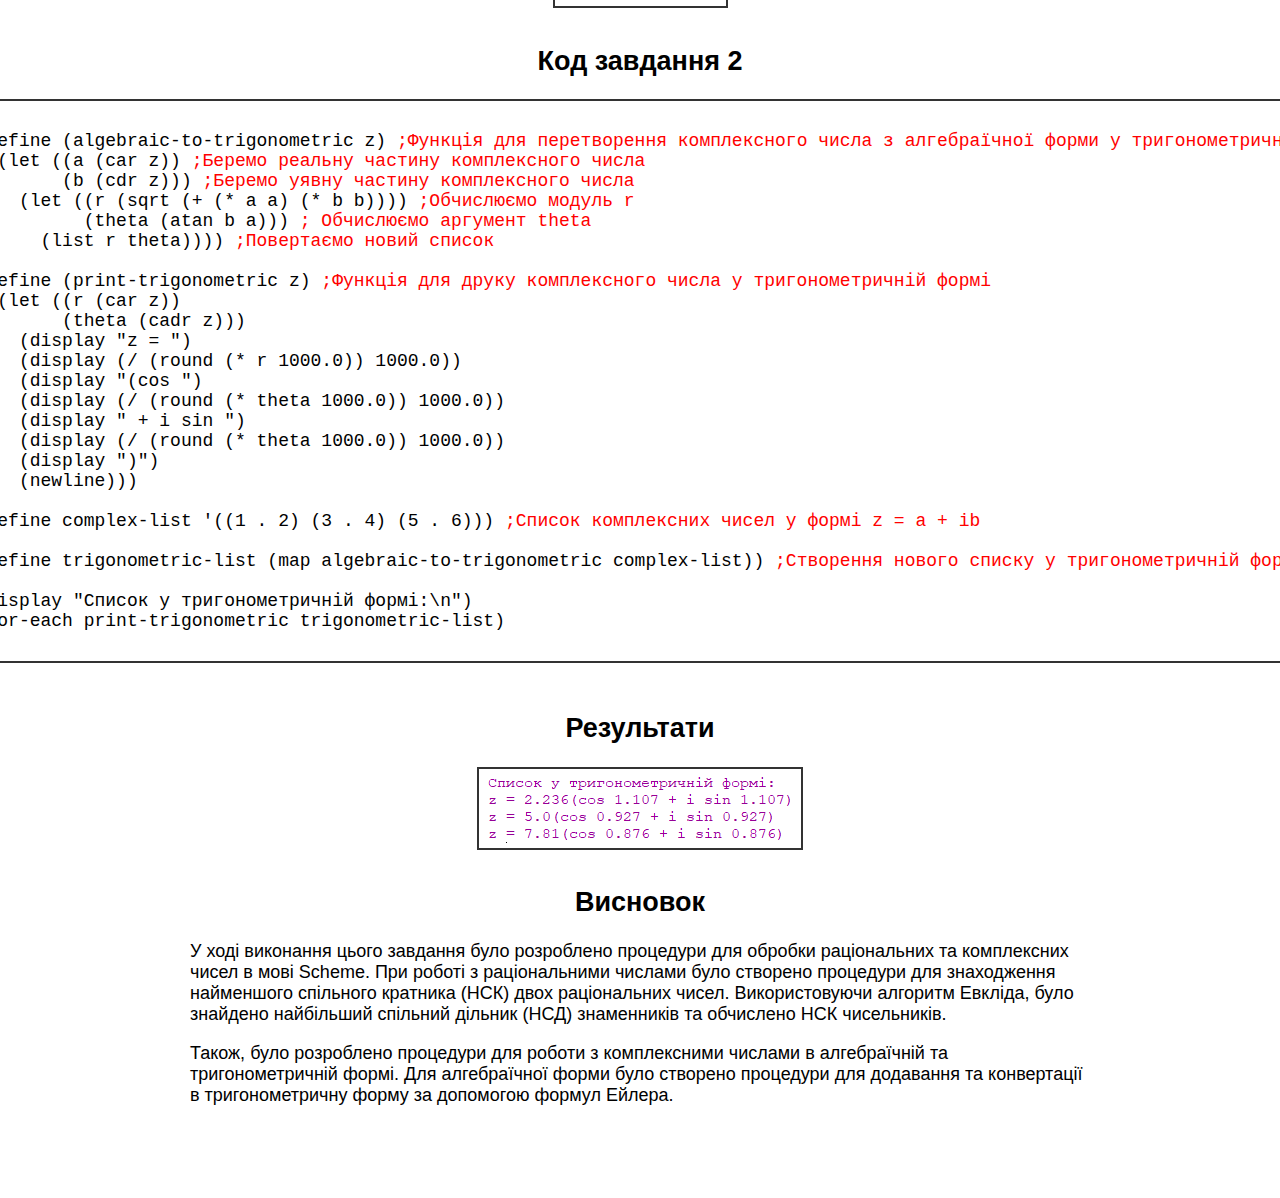
<file: lab5/lab5.html>
<!DOCTYPE html>
<html lang="en">
<head>
    <meta charset="UTF-8">
    <meta name="viewport" content="width=device-width, initial-scale=1.0">
    <title>Веб-сторінка для проекту</title>
    <link rel="stylesheet" href="../labs_style.css"> <!-- Підключення файлу стилів -->
</head>
<body>
    <div id="content-container">
    <!-- Титульний блок -->
    <div id="title">
        <div id="t1">
            <p>МІНІСТЕРСТВО ОСВІТИ І НАУКИ УКРАЇНИ</p>
            <p>КИЇВСЬКИЙ НАЦІОНАЛЬНИЙ УНІВЕРСИТЕТ імені Тараса Шевченка</p>
            <p>ФАКУЛЬТЕТ ІНФОРМАЦІЙНИХ ТЕХНОЛОГІЙ</p>
        </div>

        <div id="t2">
            <p>Кафедра програмних систем і технологій</p></h2>
            <p style="padding-top: 50px;">Дисципліна: <b>«Функціональне програмування»</b></p>
            <p style="padding-top: 10px;">Лабораторна робота №5</p>
            <p>на тему: <b>«Обробка раціональних та комплексних чисел мовами функціонального програмування»</b></p>
        </div>
        <p style="padding-top: 50px;"><b>Виконав:</b> студент групи ІПЗ-44мс Євсейчик Віктор</p>
        <p><b>Перевірила:</b> Ніколаєнко Анастасія Юріївна</p>
        <p style="padding-top: 50px;">Київ 2023</p>

    </div>

    <!-- Блок мети роботи -->
    <section>
        <h2>Мета роботи</h2>
        <p style="max-width: 900px;">Опанувати технологію абстракції даних в мовах функціонального програмування. 
Реалізувати програму обробки раціональних та комплексних чисел мовами функціонального 
програмування, представивши ці числа конструкціями типу «пара»</p>
    </section>

    <!-- Блок умов завдання -->
    <section>
        <h2>Умови завдання</h2>
        <img src="task.png">
    </section>

    <!-- Блок коду 1 -->
    <section>
        <h2>Код завдання 1</h2>
        <pre>
            <code>
(define (nsd a b) <com>;Функція для знаходження НСД</com>
  (if (= b 0) <com>;Якщо b = 0, то НСД = a</com>
      a
      (nsd b (remainder a b))))

(define (nsk a b) <com>;Функція для знаходження НСК</com>
  (/ (* a b) (nsd a b)))

(define (calculate-nsk a b c d) <com>;Функція для обчислення НСК(a/b, c/d)</com>
  (let ((num-nsk (nsk a c)) <com>;Найменше спільне кратне чисельників</com>
         (den-nsd (nsd b d))) <com>;Найбільший спільний дільник знаменників</com>
    (/ num-nsk den-nsd))) <com>;Результат: НСК(a/b, c/d)</com>

(display "НСК(5/8, 4/6): ")
(display (calculate-nsk 5 8 4 6))</code>
        </pre>
    </section>

    <!-- Блок картинки 1 -->
    <section>
        <h2>Результати</h2>
        <img src="1.png">
    </section>

    <!-- Блок коду 2 -->
    <section>
        <h2>Код завдання 2</h2>
        <pre>
            <code>
(define (algebraic-to-trigonometric z) <com>;Функція для перетворення комплексного числа з алгебраїчної форми у тригонометричну</com>
  (let ((a (car z)) <com>;Беремо реальну частину комплексного числа</com>
        (b (cdr z))) <com>;Беремо уявну частину комплексного числа</com>
    (let ((r (sqrt (+ (* a a) (* b b)))) <com>;Обчислюємо модуль r</com>
          (theta (atan b a))) <com>; Обчислюємо аргумент theta</com>
      (list r theta)))) <com>;Повертаємо новий список</com>

(define (print-trigonometric z) <com>;Функція для друку комплексного числа у тригонометричній формі</com>
  (let ((r (car z))
        (theta (cadr z)))
    (display "z = ")
    (display (/ (round (* r 1000.0)) 1000.0))
    (display "(cos ")
    (display (/ (round (* theta 1000.0)) 1000.0))
    (display " + i sin ")
    (display (/ (round (* theta 1000.0)) 1000.0))
    (display ")")
    (newline)))

(define complex-list '((1 . 2) (3 . 4) (5 . 6))) <com>;Список комплексних чисел у формі z = a + ib</com>

(define trigonometric-list (map algebraic-to-trigonometric complex-list)) <com>;Створення нового списку у тригонометричній формі</com>

(display "Список у тригонометричній формі:\n")
(for-each print-trigonometric trigonometric-list)</code>
        </pre>
    </section>

    <!-- Блок картинки 2 -->
    <section>
        <h2>Результати</h2>
        <img src="2.png">
    </section>

    <!-- Блок висновку -->
    <section>
        <h2>Висновок</h2>
        <div id="conclusion">У ході виконання цього завдання було розроблено процедури для обробки раціональних та комплексних чисел в мові Scheme. При роботі з раціональними числами було створено процедури для знаходження найменшого спільного кратника (НСК) двох раціональних чисел. Використовуючи алгоритм Евкліда, було знайдено найбільший спільний дільник (НСД) знаменників та обчислено НСК чисельників.

<p>Також, було розроблено процедури для роботи з комплексними числами в алгебраїчній та тригонометричній формі. Для алгебраїчної форми було створено процедури для додавання та конвертації в тригонометричну форму за допомогою формул Ейлера.</p></div>
    </section>
    </div>
</body>
</html>
</file>
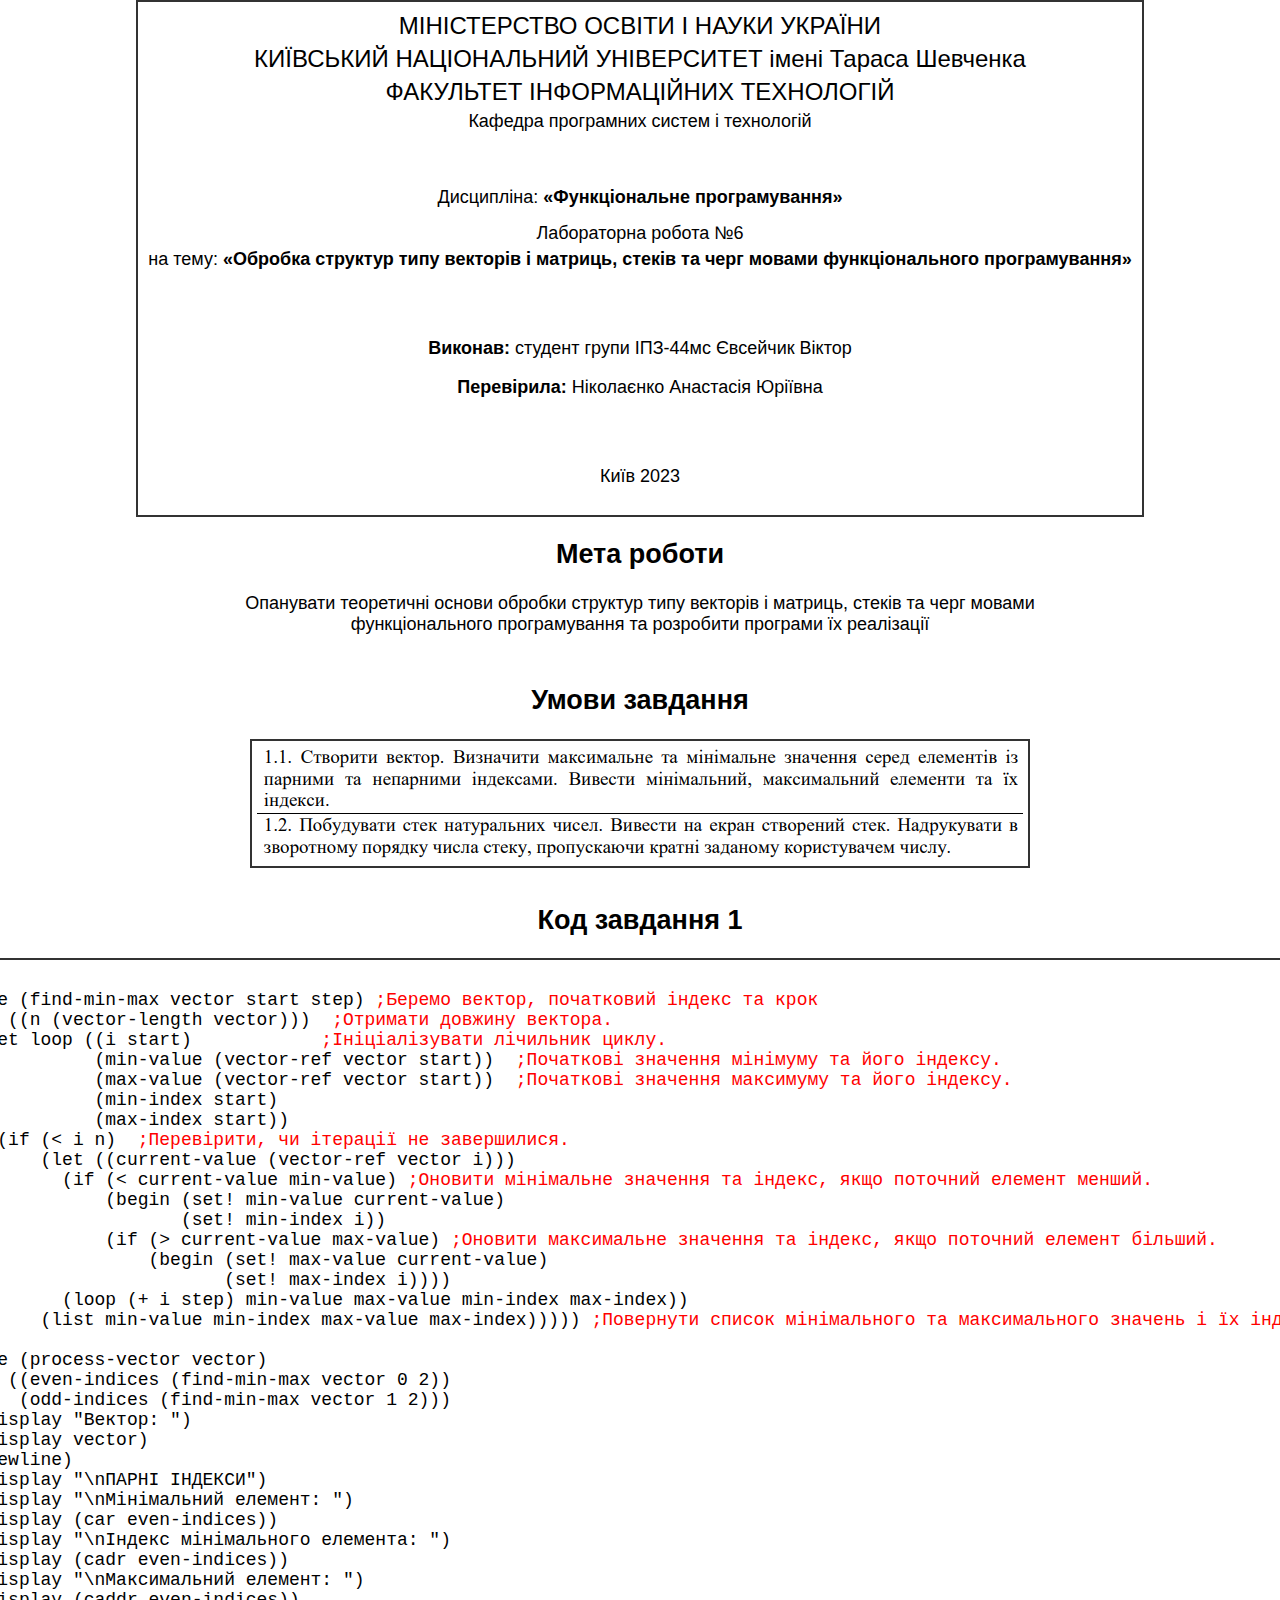
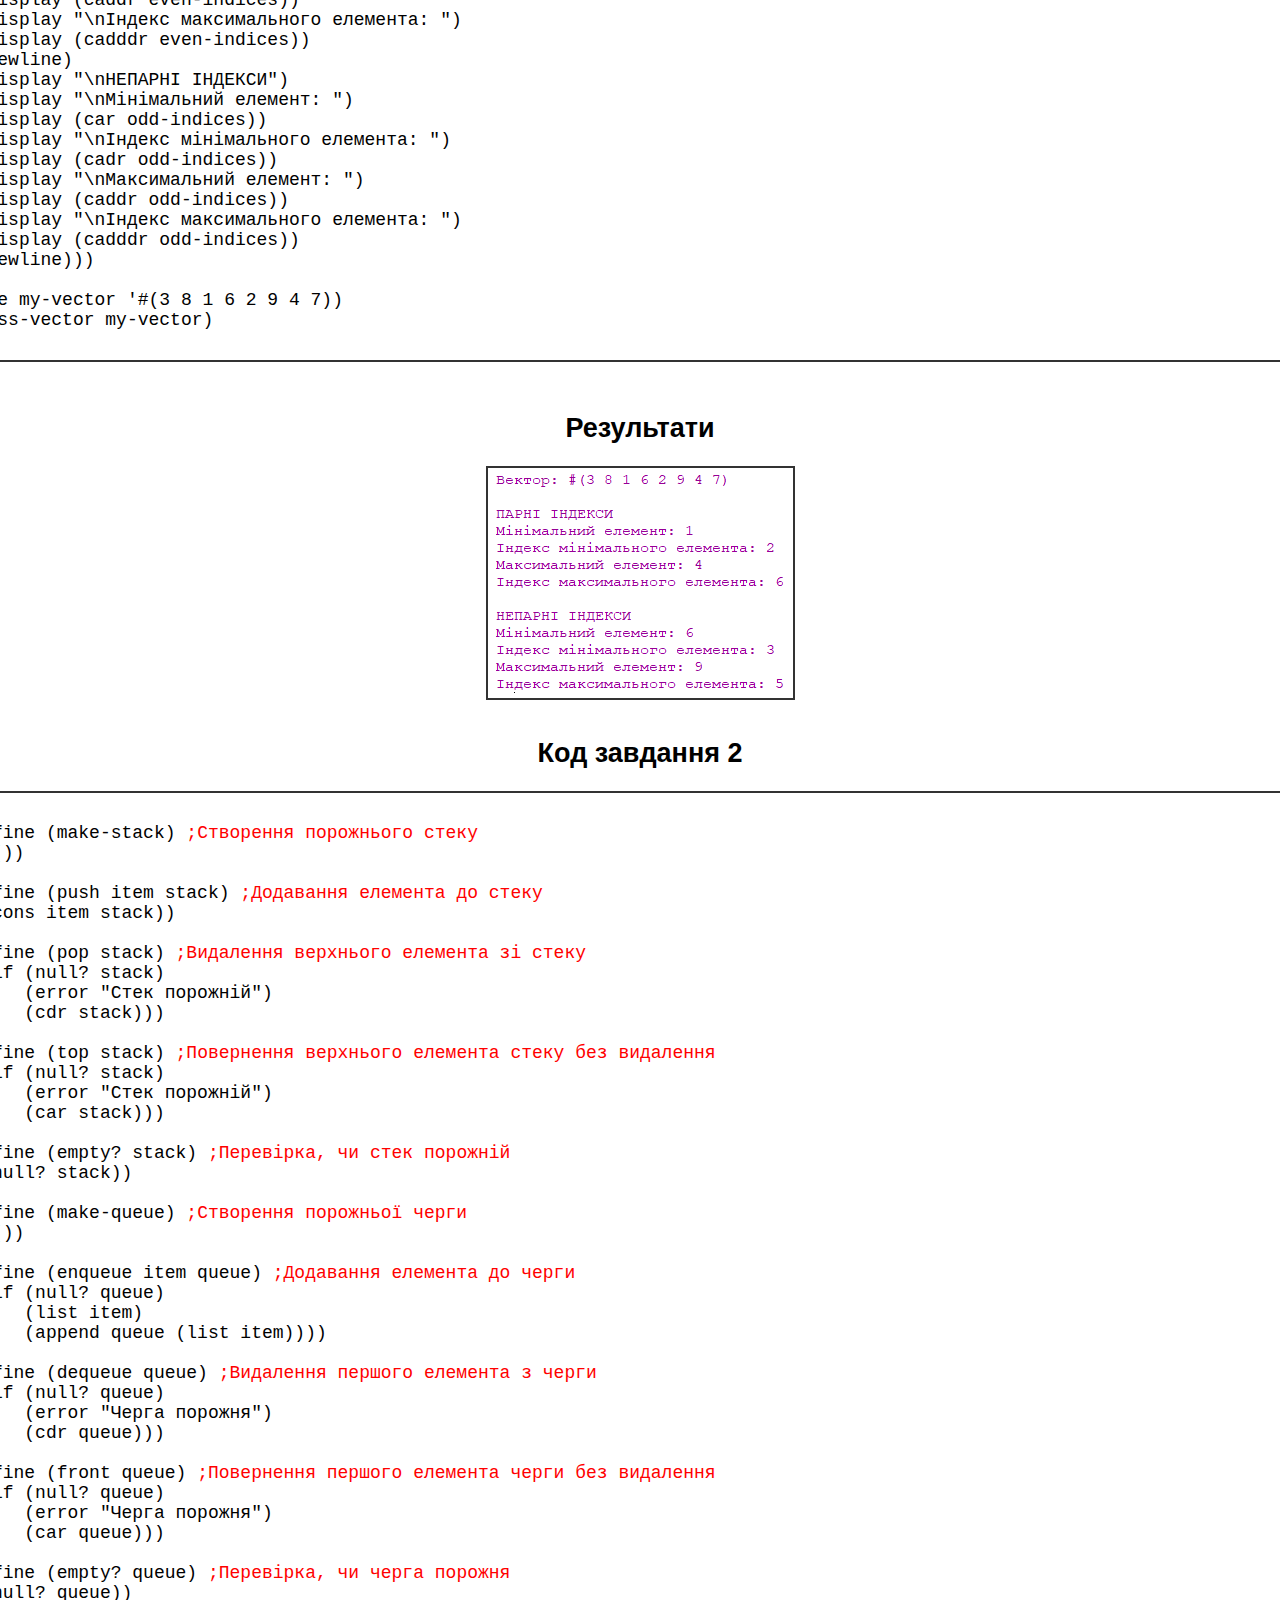
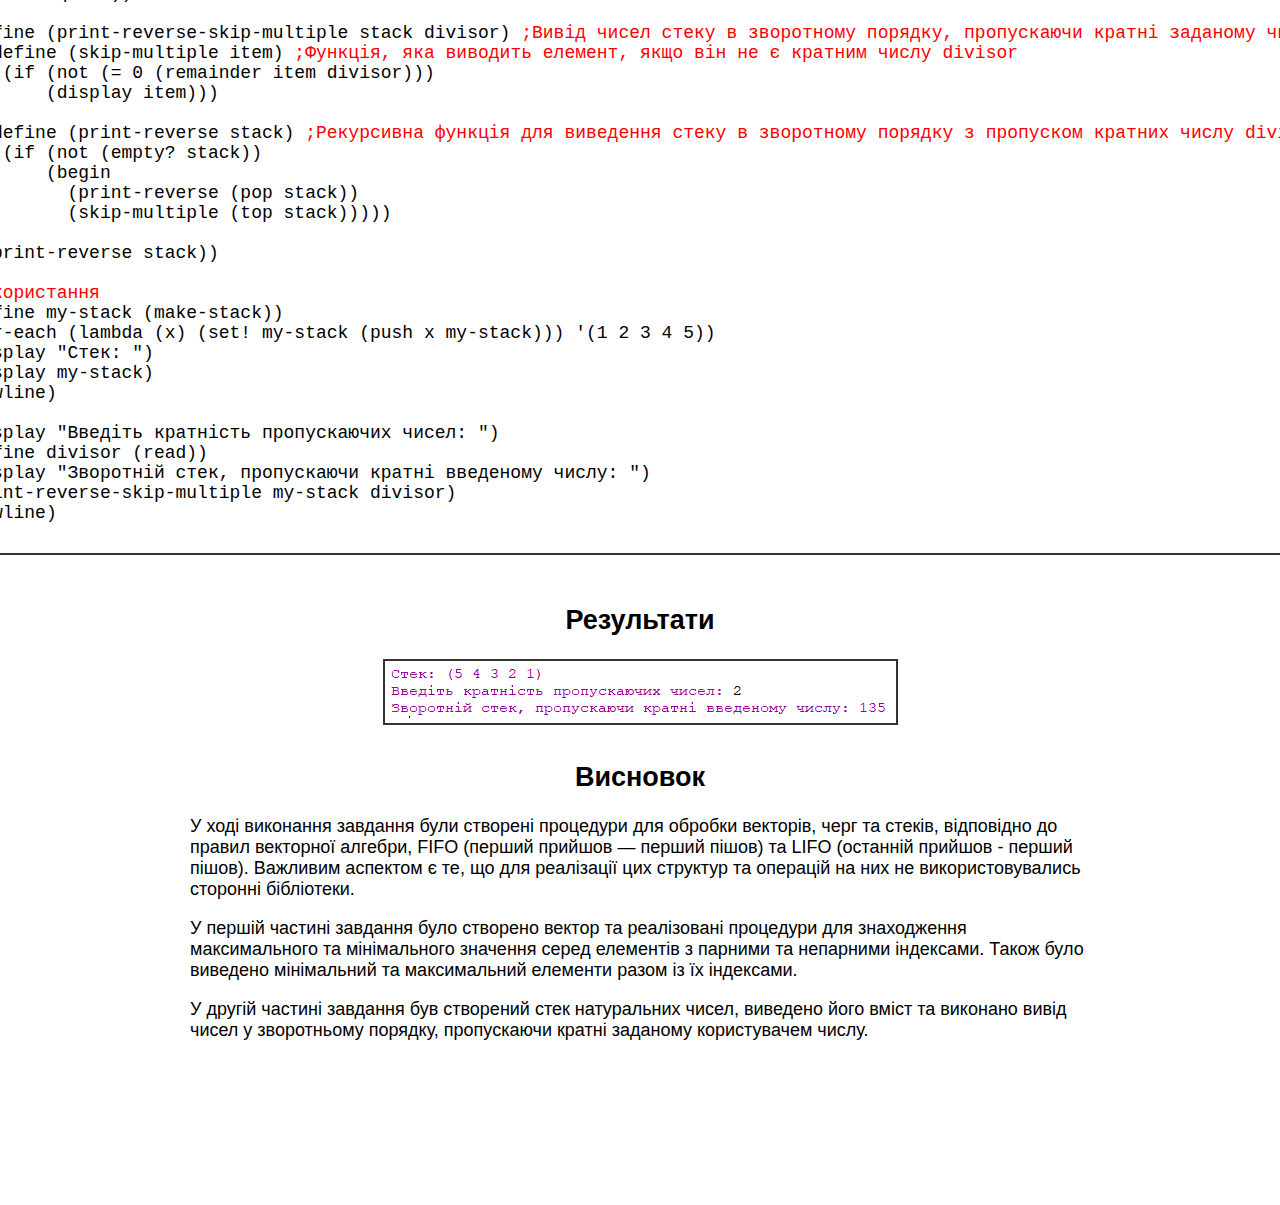
<file: lab6/lab6.html>
<!DOCTYPE html>
<html lang="en">
<head>
    <meta charset="UTF-8">
    <meta name="viewport" content="width=device-width, initial-scale=1.0">
    <title>Веб-сторінка для проекту</title>
    <link rel="stylesheet" href="../labs_style.css"> <!-- Підключення файлу стилів -->
</head>
<body>
    <div id="content-container">
    <!-- Титульний блок -->
    <div id="title">
        <div id="t1">
            <p>МІНІСТЕРСТВО ОСВІТИ І НАУКИ УКРАЇНИ</p>
            <p>КИЇВСЬКИЙ НАЦІОНАЛЬНИЙ УНІВЕРСИТЕТ імені Тараса Шевченка</p>
            <p>ФАКУЛЬТЕТ ІНФОРМАЦІЙНИХ ТЕХНОЛОГІЙ</p>
        </div>

        <div id="t2">
            <p>Кафедра програмних систем і технологій</p></h2>
            <p style="padding-top: 50px;">Дисципліна: <b>«Функціональне програмування»</b></p>
            <p style="padding-top: 10px;">Лабораторна робота №6</p>
            <p>на тему: <b>«Обробка структур типу векторів і матриць, стеків та черг мовами функціонального програмування»</b></p>
        </div>
        <p style="padding-top: 50px;"><b>Виконав:</b> студент групи ІПЗ-44мс Євсейчик Віктор</p>
        <p><b>Перевірила:</b> Ніколаєнко Анастасія Юріївна</p>
        <p style="padding-top: 50px;">Київ 2023</p>

    </div>

    <!-- Блок мети роботи -->
    <section>
        <h2>Мета роботи</h2>
        <p style="max-width: 900px;">Опанувати теоретичні основи обробки структур типу векторів і матриць, стеків та черг 
мовами функціонального програмування та розробити програми їх реалізації</p>
    </section>

    <!-- Блок умов завдання -->
    <section>
        <h2>Умови завдання</h2>
        <img src="task.png">
    </section>

    <!-- Блок коду 1 -->
    <section>
        <h2>Код завдання 1</h2>
        <pre>
            <code>
(define (find-min-max vector start step) <com>;Беремо вектор, початковий індекс та крок</com>
  (let ((n (vector-length vector)))  <com>;Отримати довжину вектора.</com>
    (let loop ((i start)            <com>;Ініціалізувати лічильник циклу.</com>
               (min-value (vector-ref vector start))  <com>;Початкові значення мінімуму та його індексу.</com>
               (max-value (vector-ref vector start))  <com>;Початкові значення максимуму та його індексу.</com>
               (min-index start)
               (max-index start))
      (if (< i n)  <com>;Перевірити, чи ітерації не завершилися.</com>
          (let ((current-value (vector-ref vector i)))
            (if (< current-value min-value) <com>;Оновити мінімальне значення та індекс, якщо поточний елемент менший.</com>
                (begin (set! min-value current-value)
                       (set! min-index i))
                (if (> current-value max-value) <com>;Оновити максимальне значення та індекс, якщо поточний елемент більший.</com>
                    (begin (set! max-value current-value)
                           (set! max-index i))))
            (loop (+ i step) min-value max-value min-index max-index))
          (list min-value min-index max-value max-index))))) <com>;Повернути список мінімального та максимального значень і їх індексів.</com>

(define (process-vector vector)
  (let ((even-indices (find-min-max vector 0 2))
        (odd-indices (find-min-max vector 1 2)))
    (display "Вектор: ")
    (display vector)
    (newline)
    (display "\nПАРНІ ІНДЕКСИ")
    (display "\nМінімальний елемент: ")
    (display (car even-indices))
    (display "\nІндекс мінімального елемента: ")
    (display (cadr even-indices))
    (display "\nМаксимальний елемент: ")
    (display (caddr even-indices))
    (display "\nІндекс максимального елемента: ")
    (display (cadddr even-indices))
    (newline)
    (display "\nНЕПАРНІ ІНДЕКСИ")
    (display "\nМінімальний елемент: ")
    (display (car odd-indices))
    (display "\nІндекс мінімального елемента: ")
    (display (cadr odd-indices))
    (display "\nМаксимальний елемент: ")
    (display (caddr odd-indices))
    (display "\nІндекс максимального елемента: ")
    (display (cadddr odd-indices))
    (newline)))

(define my-vector '#(3 8 1 6 2 9 4 7))
(process-vector my-vector)</code>
        </pre>
    </section>

    <!-- Блок картинки 1 -->
    <section>
        <h2>Результати</h2>
        <img src="1.png">
    </section>

    <!-- Блок коду 2 -->
    <section>
        <h2>Код завдання 2</h2>
        <pre>
            <code>
(define (make-stack) <com>;Створення порожнього стеку</com>
  '()) 

(define (push item stack) <com>;Додавання елемента до стеку</com>
  (cons item stack)) 

(define (pop stack) <com>;Видалення верхнього елемента зі стеку</com>
  (if (null? stack)
      (error "Стек порожній")
      (cdr stack))) 

(define (top stack) <com>;Повернення верхнього елемента стеку без видалення</com>
  (if (null? stack)
      (error "Стек порожній")
      (car stack))) 

(define (empty? stack) <com>;Перевірка, чи стек порожній</com>
  (null? stack)) 

(define (make-queue) <com>;Створення порожньої черги</com>
  '()) 

(define (enqueue item queue) <com>;Додавання елемента до черги</com>
  (if (null? queue)
      (list item)
      (append queue (list item))))

(define (dequeue queue) <com>;Видалення першого елемента з черги</com>
  (if (null? queue)
      (error "Черга порожня")
      (cdr queue))) 

(define (front queue) <com>;Повернення першого елемента черги без видалення</com>
  (if (null? queue)
      (error "Черга порожня")
      (car queue))) 

(define (empty? queue) <com>;Перевірка, чи черга порожня</com>
  (null? queue)) 

(define (print-reverse-skip-multiple stack divisor) <com>;Вивід чисел стеку в зворотному порядку, пропускаючи кратні заданому числу</com>
  (define (skip-multiple item) <com>;Функція, яка виводить елемент, якщо він не є кратним числу divisor</com>
    (if (not (= 0 (remainder item divisor)))
        (display item))) 
  
  (define (print-reverse stack) <com>;Рекурсивна функція для виведення стеку в зворотному порядку з пропуском кратних числу divisor</com>
    (if (not (empty? stack))
        (begin
          (print-reverse (pop stack))
          (skip-multiple (top stack))))) 

  (print-reverse stack))

<com>;Використання</com>
(define my-stack (make-stack))
(for-each (lambda (x) (set! my-stack (push x my-stack))) '(1 2 3 4 5))
(display "Стек: ")
(display my-stack)
(newline)

(display "Введіть кратність пропускаючих чисел: ")
(define divisor (read))
(display "Зворотній стек, пропускаючи кратні введеному числу: ")
(print-reverse-skip-multiple my-stack divisor)
(newline)</code>
        </pre>
    </section>

    <!-- Блок картинки 2 -->
    <section>
        <h2>Результати</h2>
        <img src="2.png">
    </section>

    <!-- Блок висновку -->
    <section>
        <h2>Висновок</h2>
        <div id="conclusion">У ході виконання завдання були створені процедури для обробки векторів, черг та стеків, відповідно до правил векторної алгебри, FIFO (перший прийшов — перший пішов) та LIFO (останній прийшов - перший пішов). Важливим аспектом є те, що для реалізації цих структур та операцій на них не використовувались сторонні бібліотеки.

<p>У першій частині завдання було створено вектор та реалізовані процедури для знаходження максимального та мінімального значення серед елементів з парними та непарними індексами. Також було виведено мінімальний та максимальний елементи разом із їх індексами.</p>

<p>У другій частині завдання був створений стек натуральних чисел, виведено його вміст та виконано вивід чисел у зворотньому порядку, пропускаючи кратні заданому користувачем числу.</p></div>
    </section>
    </div>
</body>
</html>
</file>
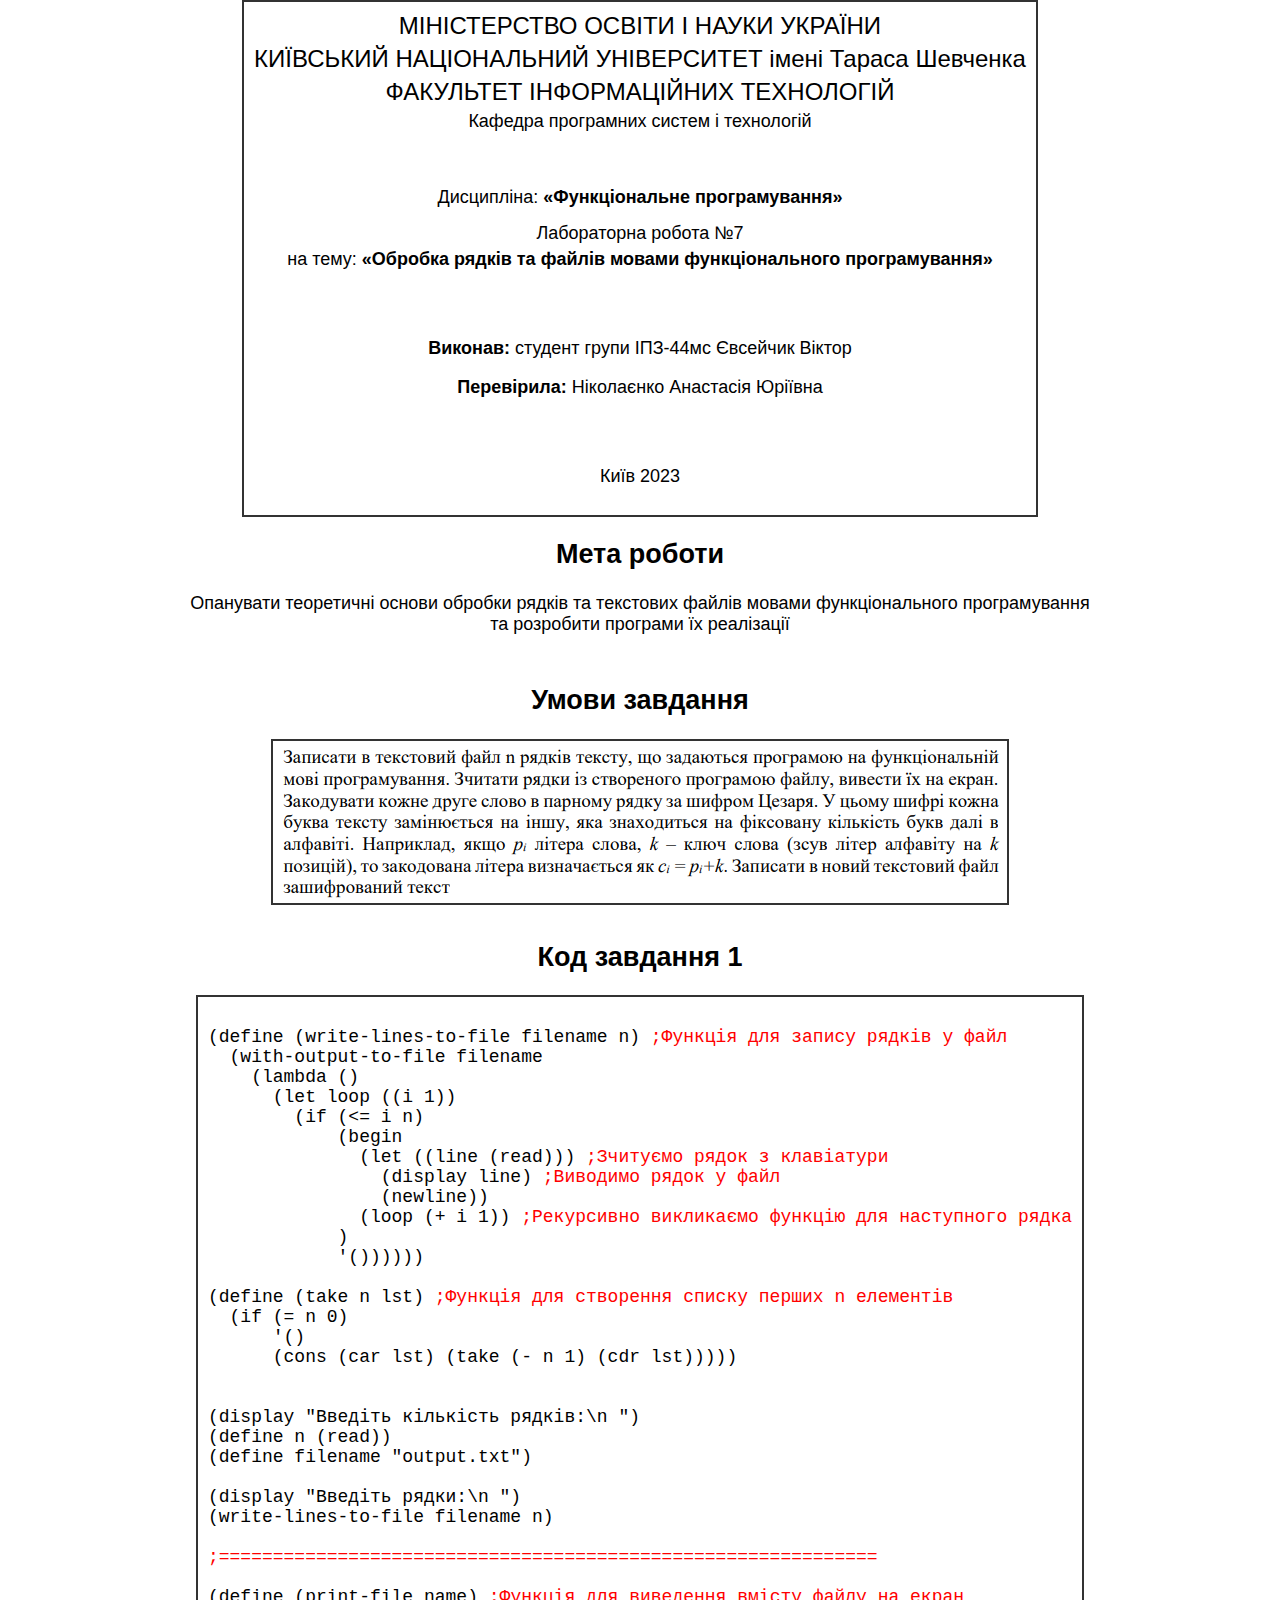
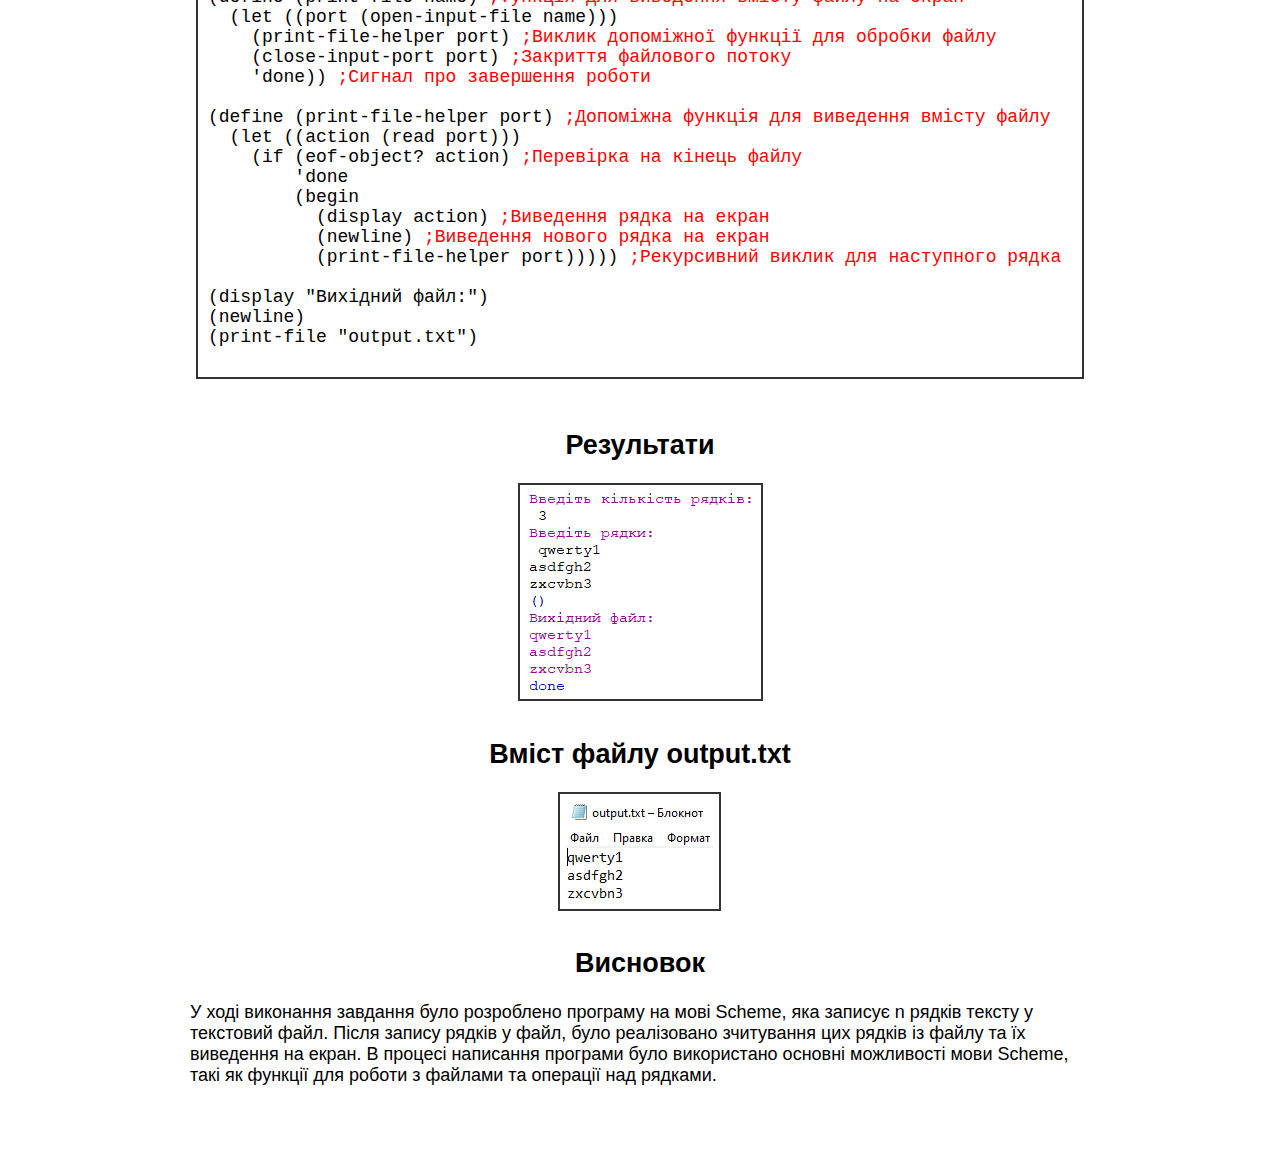
<file: lab7/lab7.html>
<!DOCTYPE html>
<html lang="en">
<head>
    <meta charset="UTF-8">
    <meta name="viewport" content="width=device-width, initial-scale=1.0">
    <title>Веб-сторінка для проекту</title>
    <link rel="stylesheet" href="../labs_style.css"> <!-- Підключення файлу стилів -->
</head>
<body>
    <div id="content-container">
    <!-- Титульний блок -->
    <div id="title">
        <div id="t1">
            <p>МІНІСТЕРСТВО ОСВІТИ І НАУКИ УКРАЇНИ</p>
            <p>КИЇВСЬКИЙ НАЦІОНАЛЬНИЙ УНІВЕРСИТЕТ імені Тараса Шевченка</p>
            <p>ФАКУЛЬТЕТ ІНФОРМАЦІЙНИХ ТЕХНОЛОГІЙ</p>
        </div>

        <div id="t2">
            <p>Кафедра програмних систем і технологій</p></h2>
            <p style="padding-top: 50px;">Дисципліна: <b>«Функціональне програмування»</b></p>
            <p style="padding-top: 10px;">Лабораторна робота №7</p>
            <p>на тему: <b>«Обробка рядків та файлів мовами функціонального програмування»</b></p>
        </div>
        <p style="padding-top: 50px;"><b>Виконав:</b> студент групи ІПЗ-44мс Євсейчик Віктор</p>
        <p><b>Перевірила:</b> Ніколаєнко Анастасія Юріївна</p>
        <p style="padding-top: 50px;">Київ 2023</p>

    </div>

    <!-- Блок мети роботи -->
    <section>
        <h2>Мета роботи</h2>
        <p style="max-width: 900px;">Опанувати теоретичні основи обробки рядків та текстових файлів мовами 
функціонального програмування та розробити програми їх реалізації</p>
    </section>

    <!-- Блок умов завдання -->
    <section>
        <h2>Умови завдання</h2>
        <img src="task.png">
    </section>

    <!-- Блок коду 1 -->
    <section>
        <h2>Код завдання 1</h2>
        <pre>
            <code>
(define (write-lines-to-file filename n) <com>;Функція для запису рядків у файл</com>
  (with-output-to-file filename
    (lambda ()
      (let loop ((i 1)) 
        (if (<= i n)
            (begin
              (let ((line (read))) <com>;Зчитуємо рядок з клавіатури</com>
                (display line) <com>;Виводимо рядок у файл</com>
                (newline))
              (loop (+ i 1)) <com>;Рекурсивно викликаємо функцію для наступного рядка</com>
            )
            '())))))

(define (take n lst) <com>;Функція для створення списку перших n елементів</com>
  (if (= n 0) 
      '()
      (cons (car lst) (take (- n 1) (cdr lst)))))


(display "Введіть кількість рядків:\n ")
(define n (read))
(define filename "output.txt")

(display "Введіть рядки:\n ")
(write-lines-to-file filename n)

<com>;=============================================================</com>

(define (print-file name) <com>;Функція для виведення вмісту файлу на екран</com>
  (let ((port (open-input-file name)))
    (print-file-helper port) <com>;Виклик допоміжної функції для обробки файлу</com>
    (close-input-port port) <com>;Закриття файлового потоку</com>
    'done)) <com>;Сигнал про завершення роботи</com>

(define (print-file-helper port) <com>;Допоміжна функція для виведення вмісту файлу</com>
  (let ((action (read port)))
    (if (eof-object? action) <com>;Перевірка на кінець файлу</com>
        'done
        (begin
          (display action) <com>;Виведення рядка на екран</com>
          (newline) <com>;Виведення нового рядка на екран</com>
          (print-file-helper port))))) <com>;Рекурсивний виклик для наступного рядка</com>

(display "Вихідний файл:")
(newline)
(print-file "output.txt")</code>
        </pre>
    </section>

    <!-- Блок картинки 1 -->
    <section>
        <h2>Результати</h2>
        <img src="1.png">
    </section>

    <!-- Блок картинки 2 -->
    <section>
        <h2>Вміст файлу output.txt</h2>
        <img src="2.png">
    </section>

    <!-- Блок висновку -->
    <section>
        <h2>Висновок</h2>
        <div id="conclusion">У ході виконання завдання було розроблено програму на мові Scheme, яка записує n рядків тексту у текстовий файл. Після запису рядків у файл, було реалізовано зчитування цих рядків із файлу та їх виведення на екран.
В процесі написання програми було використано основні можливості мови Scheme, такі як функції для роботи з файлами та операції над рядками.</div>
    </section>
    </div>
</body>
</html>
</file>
<file: style.css>
body {
    margin: 0;
    font-family: Arial, sans-serif;
    display: flex;
    justify-content: center;
    align-items: center;
    height: 100vh;
}

.links-container {
    display: flex;
    flex-direction: column;
    text-align: center;
    border: 2px solid #333;
    padding: 20px;
}

a {
    text-decoration: none;
    color: #007BFF;
    margin: 10px 0;
    font-size: 24px;
}

a:hover {
    text-decoration: underline;
}
</file>
<file: labs_style.css>
body {
    margin: 0;
    font-family: Arial, sans-serif;
    font-size: 18px;
}

#content-container {
    display: flex;
    flex-direction: column;
    justify-content: center;
    align-items: center;
    min-height: 100vh;
}

#title {
    border: 2px solid #333;
    padding: 10px;
    text-align: center;
}

#t1{
    font-size: 24px;
}

#t2{
    font-size: 18px;
}

#t1 p, #t2 p{
    margin: 0;
    margin-bottom: 5px;
}

section {
    text-align: center;
    margin-bottom: 10px;
    display: block;
}

img {
    max-width: 100%;
    height: auto;
}

pre {
    text-align: left; /* Вирівнювання тексту по лівому краю для елементу <code> */
    border: 2px solid #333;
    padding: 10px;
}

com{
    color: red;
}

img{
    border: 2px solid #333;
    padding: 5px;
}

#conclusion{
    text-align: left;
    max-width: 900px;
    padding-bottom: 20px;
}
</file>
